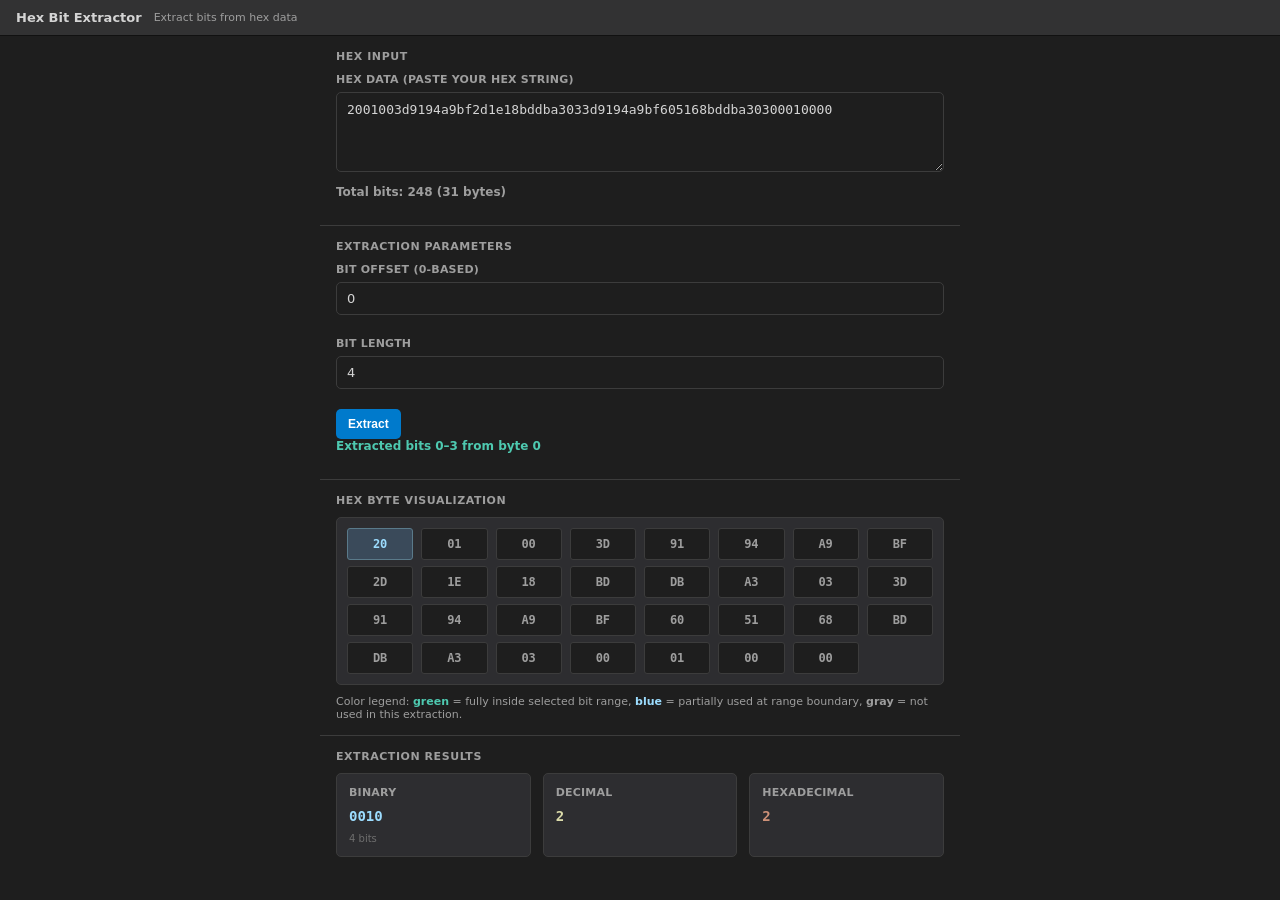
<file: HexBitExtractor/hex_bit_extractor.html>
<!DOCTYPE html>
<html lang="en">
<head>
  <meta charset="UTF-8">
  <meta name="viewport" content="width=device-width, initial-scale=1.0">
  <title>Hex Bit Extractor</title>
  <style>
    *, *::before, *::after { box-sizing: border-box; margin: 0; padding: 0; }

    :root {
      --bg-base:     #1e1e1e;
      --bg-panel:    #252526;
      --bg-card:     #2d2d30;
      --bg-input:    #1e1e1e;
      --bg-hover:    #2a2d2e;
      --bg-active:   #37373d;
      --border:      #3c3c3c;
      --border-focus: #007acc;
      --text:        #d4d4d4;
      --text-dim:    #9e9e9e;
      --text-dimmer: #6e6e6e;
      --accent:      #007acc;
      --accent-hover: #1a8ad4;
      --green:       #4ec9b0;
      --yellow:      #dcdcaa;
      --orange:      #ce9178;
      --red:         #f44747;
      --purple:      #c586c0;
      --blue-lt:     #9cdcfe;
      --radius:      5px;
      --font-ui:     "Segoe UI", system-ui, sans-serif;
      --font-mono:   "Cascadia Code", "Consolas", monospace;
    }

    html, body { height: 100%; }

    body {
      font-family: var(--font-ui);
      font-size: 13px;
      background: var(--bg-base);
      color: var(--text);
      display: flex;
      flex-direction: column;
      height: 100vh;
      overflow: hidden;
    }

    /* ── Title bar ── */
    #titlebar {
      background: #323233;
      border-bottom: 1px solid #111;
      padding: 0 16px;
      height: 36px;
      flex-shrink: 0;
      display: flex;
      align-items: center;
      gap: 12px;
      user-select: none;
    }

    #titlebar .title { font-size: 13px; font-weight: 600; color: var(--text); }
    #titlebar .subtitle { font-size: 11px; color: var(--text-dim); }

    /* ── Main content ── */
    #main {
      flex: 1;
      overflow-y: auto;
      display: flex;
      flex-direction: column;
      max-width: 640px;
      margin: 0 auto;
      width: 100%;
    }

    #main::-webkit-scrollbar { width: 8px; }
    #main::-webkit-scrollbar-track { background: var(--bg-base); }
    #main::-webkit-scrollbar-thumb { background: #555; border-radius: 4px; }
    #main::-webkit-scrollbar-thumb:hover { background: #777; }

    .section {
      flex-shrink: 0;
      padding: 14px 16px;
      border-bottom: 1px solid var(--border);
    }

    .section:last-child { border-bottom: none; }

    .section-header {
      font-size: 11px;
      font-weight: 600;
      color: var(--text-dim);
      text-transform: uppercase;
      letter-spacing: 0.05em;
      margin-bottom: 10px;
    }

    /* ── Input section ── */
    label {
      display: block;
      font-size: 11px;
      font-weight: 600;
      color: var(--text-dim);
      margin-bottom: 6px;
      text-transform: uppercase;
      letter-spacing: 0.02em;
    }

    textarea, input[type="number"] {
      width: 100%;
      background: var(--bg-input);
      border: 1px solid var(--border);
      border-radius: var(--radius);
      color: var(--text);
      font-family: var(--font-ui);
      font-size: 13px;
      padding: 8px 10px;
      outline: none;
      transition: border-color 120ms ease;
      margin-bottom: 10px;
    }

    textarea:focus, input[type="number"]:focus {
      border-color: var(--accent);
    }

    textarea {
      font-family: var(--font-mono);
      min-height: 80px;
      resize: vertical;
      line-height: 1.4;
    }

    .controls {
      display: grid;
      grid-template-columns: 1fr;
      gap: 12px;
      margin-bottom: 10px;
    }

    .control-group {
      display: flex;
      flex-direction: column;
    }

    button {
      background: var(--accent);
      color: #fff;
      border: 0;
      border-radius: var(--radius);
      font-size: 12px;
      font-weight: 600;
      padding: 8px 12px;
      cursor: pointer;
      transition: background 120ms ease;
      width: fit-content;
    }

    button:hover { background: var(--accent-hover); }
    button:active { opacity: 0.9; }

    .message {
      min-height: 18px;
      font-size: 12px;
      color: var(--red);
      font-weight: 600;
      margin-bottom: 8px;
    }

    .message.success { color: var(--green); }

    #bitCount {
      color: var(--text-dim);
      font-weight: 600;
    }

    /* ── Hex visualization ── */
    .hex-visualizer {
      background: var(--bg-card);
      border: 1px solid var(--border);
      border-radius: var(--radius);
      padding: 10px;
      margin-bottom: 10px;
      font-family: var(--font-mono);
      font-size: 12px;
      overflow-x: hidden;
    }

    .hex-row {
      display: grid;
      grid-template-columns: repeat(8, minmax(0, 1fr));
      gap: 8px;
      margin-bottom: 6px;
      width: 100%;
    }

    .hex-row:last-child { margin-bottom: 0; }

    .hex-byte {
      display: inline-flex;
      align-items: center;
      justify-content: center;
      width: 100%;
      height: 32px;
      background: var(--bg-input);
      border: 1px solid var(--border);
      border-radius: 3px;
      color: var(--text-dim);
      font-size: 12px;
      font-weight: 600;
      transition: all 120ms ease;
      position: relative;
    }

    .hex-byte.highlight {
      background: #1b3a35;
      color: #fff;
      border-color: #2d6b5e;
      box-shadow: 0 0 8px rgba(78, 201, 176, 0.35);
    }

    .hex-byte.partial {
      background: #3a4a5a;
      color: var(--blue-lt);
      border-color: #5a7a8a;
    }

    .hex-byte.empty {
      visibility: hidden;
      border-color: transparent;
      background: transparent;
    }

    .viz-legend {
      font-size: 11px;
      color: var(--text-dim);
    }

    .legend-full { color: var(--green); font-weight: 600; }
    .legend-partial { color: var(--blue-lt); font-weight: 600; }
    .legend-unused { color: var(--text-dim); font-weight: 600; }

    /* ── Results section ── */
    .results {
      display: grid;
      grid-template-columns: repeat(3, 1fr);
      gap: 12px;
    }

    .result-card {
      background: var(--bg-card);
      border: 1px solid var(--border);
      border-radius: var(--radius);
      padding: 12px;
    }

    .result-label {
      font-size: 11px;
      font-weight: 600;
      color: var(--text-dim);
      text-transform: uppercase;
      letter-spacing: 0.02em;
      margin-bottom: 8px;
    }

    .result-value {
      font-family: var(--font-mono);
      font-size: 14px;
      font-weight: 600;
      color: var(--text);
      word-break: break-all;
      line-height: 1.4;
    }

    .result-card.bin .result-value { color: var(--blue-lt); }
    .result-card.dec .result-value { color: var(--yellow); }
    .result-card.hex .result-value { color: var(--orange); }

    .result-meta {
      font-size: 10px;
      color: var(--text-dimmer);
      margin-top: 6px;
    }

    @media (max-width: 800px) {
      .controls { grid-template-columns: 1fr; }
      .results { grid-template-columns: 1fr; }
    }
  </style>
</head>
<body>
  <div id="titlebar">
    <div class="title">Hex Bit Extractor</div>
    <div class="subtitle">Extract bits from hex data</div>
  </div>

  <div id="main">
    <!-- Input section -->
    <div class="section">
      <div class="section-header">Hex Input</div>
      <label for="hexInput">Hex Data (paste your hex string)</label>
      <textarea id="hexInput" placeholder="Example: 2001003d9194a9bf2d1e18bddba3033d9194a9bf605168bddba30300010000"></textarea>
      <div class="message" id="bitCount">Total bits: 0 (0 bytes)</div>
    </div>

    <!-- Parameters section -->
    <div class="section">
      <div class="section-header">Extraction Parameters</div>
      <div class="controls">
        <div class="control-group">
          <label for="offset">Bit Offset (0-based)</label>
          <input id="offset" type="number" min="0" step="1" value="0">
        </div>
        <div class="control-group">
          <label for="length">Bit Length</label>
          <input id="length" type="number" min="1" step="1" value="4">
        </div>
      </div>
      <button id="extractBtn">Extract</button>
      <div class="message" id="message"></div>
    </div>

    <!-- Hex visualization section -->
    <div class="section" id="vizSection" style="display: none;">
      <div class="section-header">Hex Byte Visualization</div>
      <div class="hex-visualizer" id="hexVisualizer"></div>
      <div class="viz-legend">
        Color legend:
        <span class="legend-full">green</span> = fully inside selected bit range,
        <span class="legend-partial">blue</span> = partially used at range boundary,
        <span class="legend-unused">gray</span> = not used in this extraction.
      </div>
    </div>

    <!-- Results section -->
    <div class="section" id="resultsSection" style="display: none;">
      <div class="section-header">Extraction Results</div>
      <div class="results">
        <div class="result-card bin">
          <div class="result-label">Binary</div>
          <div class="result-value" id="binValue">-</div>
          <div class="result-meta" id="binMeta"></div>
        </div>
        <div class="result-card dec">
          <div class="result-label">Decimal</div>
          <div class="result-value" id="decValue">-</div>
          <div class="result-meta"></div>
        </div>
        <div class="result-card hex">
          <div class="result-label">Hexadecimal</div>
          <div class="result-value" id="hexValue">-</div>
          <div class="result-meta"></div>
        </div>
      </div>
    </div>
  </div>


  <script>
    const hexInput = document.getElementById("hexInput");
    const offsetInput = document.getElementById("offset");
    const lengthInput = document.getElementById("length");
    const extractBtn = document.getElementById("extractBtn");

    const bitCountEl = document.getElementById("bitCount");
    const messageEl = document.getElementById("message");
    const hexVisualizerEl = document.getElementById("hexVisualizer");
    const vizSectionEl = document.getElementById("vizSection");
    const resultsSectionEl = document.getElementById("resultsSection");
    const binValueEl = document.getElementById("binValue");
    const binMetaEl = document.getElementById("binMeta");
    const decValueEl = document.getElementById("decValue");
    const hexValueEl = document.getElementById("hexValue");

    function cleanHex(raw) {
      return raw
        .replace(/0x/gi, "")
        .replace(/[^0-9a-fA-F]/g, "")
        .toLowerCase();
    }

    function toBitString(hex) {
      let bits = "";
      for (const c of hex) {
        bits += parseInt(c, 16).toString(2).padStart(4, "0");
      }
      return bits;
    }

    function setError(msg) {
      messageEl.textContent = msg;
      messageEl.className = "message";
      if (msg) {
        vizSectionEl.style.display = "none";
        resultsSectionEl.style.display = "none";
      }
    }

    function setSuccess(msg) {
      messageEl.textContent = msg;
      messageEl.className = "message success";
    }

    function updateBitCount() {
      const cleaned = cleanHex(hexInput.value);
      const byteCount = cleaned.length / 2;
      bitCountEl.textContent = `Total bits: ${cleaned.length * 4} (${byteCount} bytes)`;
    }

    function visualizeExtraction(fullBitString, offset, length, cleanedHex) {
      hexVisualizerEl.innerHTML = "";

      // Convert hex to bytes for visualization
      const hexBytes = [];
      for (let i = 0; i < cleanedHex.length; i += 2) {
        hexBytes.push(cleanedHex.substr(i, 2).toUpperCase());
      }

      // Calculate which bytes are affected
      const startByteIndex = Math.floor(offset / 8);
      const endByteIndex = Math.floor((offset + length - 1) / 8);

      // Create hex visualization
      let rowHtml = "";
      for (let byteIdx = 0; byteIdx < hexBytes.length; byteIdx++) {
        const byteStartBit = byteIdx * 8;
        const byteEndBit = byteStartBit + 8;

        // Check if this byte is part of the extraction
        const rangeStart = offset;
        const rangeEnd = offset + length;
        const isPartial =
          (byteStartBit < rangeEnd && byteEndBit > rangeStart) &&
          !(byteStartBit >= rangeStart && byteEndBit <= rangeEnd);
        const isHighlight =
          byteStartBit >= rangeStart && byteEndBit <= rangeEnd;

        const className =
          isHighlight ? "hex-byte highlight" :
          isPartial ? "hex-byte partial" :
          "hex-byte";

        rowHtml += `<div class="${className}" title="Byte ${byteIdx}: bits ${byteStartBit}–${byteEndBit - 1}">${hexBytes[byteIdx]}</div>`;

        // New row every 8 bytes
        if ((byteIdx + 1) % 8 === 0) {
          const row = document.createElement("div");
          row.className = "hex-row";
          row.innerHTML = rowHtml;
          hexVisualizerEl.appendChild(row);
          rowHtml = "";
        }
      }

      if (rowHtml) {
        const remainder = hexBytes.length % 8;
        if (remainder !== 0) {
          const placeholders = 8 - remainder;
          for (let i = 0; i < placeholders; i++) {
            rowHtml += '<div class="hex-byte empty" aria-hidden="true"></div>';
          }
        }
        const row = document.createElement("div");
        row.className = "hex-row";
        row.innerHTML = rowHtml;
        hexVisualizerEl.appendChild(row);
      }

      vizSectionEl.style.display = "block";
    }

    function extractBits() {
      const cleaned = cleanHex(hexInput.value);
      const offset = Number(offsetInput.value);
      const length = Number(lengthInput.value);

      if (!cleaned) {
        setError("Please enter valid hex data.");
        return;
      }

      if (!Number.isInteger(offset) || offset < 0) {
        setError("Offset must be an integer 0 or greater.");
        return;
      }

      if (!Number.isInteger(length) || length <= 0) {
        setError("Length must be an integer greater than 0.");
        return;
      }

      const fullBitString = toBitString(cleaned);

      if (offset + length > fullBitString.length) {
        setError(`Requested range exceeds data size (${fullBitString.length} bits).`);
        return;
      }

      const slice = fullBitString.slice(offset, offset + length);
      const dec = BigInt("0b" + slice);
      const hexWidth = Math.ceil(length / 4);
      const hex = dec.toString(16).padStart(hexWidth, "0");

      // Show visualization
      visualizeExtraction(fullBitString, offset, length, cleaned);

      // Update results
      binMetaEl.textContent = `${length} bits`;
      binValueEl.textContent = slice;
      decValueEl.textContent = dec.toString(10);
      hexValueEl.textContent = hex;

      resultsSectionEl.style.display = "block";

      const startByte = Math.floor(offset / 8);
      const endByte = Math.floor((offset + length - 1) / 8);
      const byteRange = startByte === endByte 
        ? `byte ${startByte}` 
        : `bytes ${startByte}–${endByte}`;
      
      setSuccess(`Extracted bits ${offset}–${offset + length - 1} from ${byteRange}`);
    }

    function handleExtract(e) {
      if (e.key === "Enter") {
        e.preventDefault();
        extractBits();
      }
    }

    hexInput.addEventListener("input", updateBitCount);
    offsetInput.addEventListener("keydown", handleExtract);
    offsetInput.addEventListener("change", () => {
      if (binValueEl.textContent !== "-") extractBits();
    });
    lengthInput.addEventListener("keydown", handleExtract);
    lengthInput.addEventListener("change", () => {
      if (binValueEl.textContent !== "-") extractBits();
    });
    extractBtn.addEventListener("click", extractBits);

    // Initialize
    hexInput.value = "2001003d9194a9bf2d1e18bddba3033d9194a9bf605168bddba30300010000";
    updateBitCount();
    extractBits();
  </script>
</body>
</html>
</file>
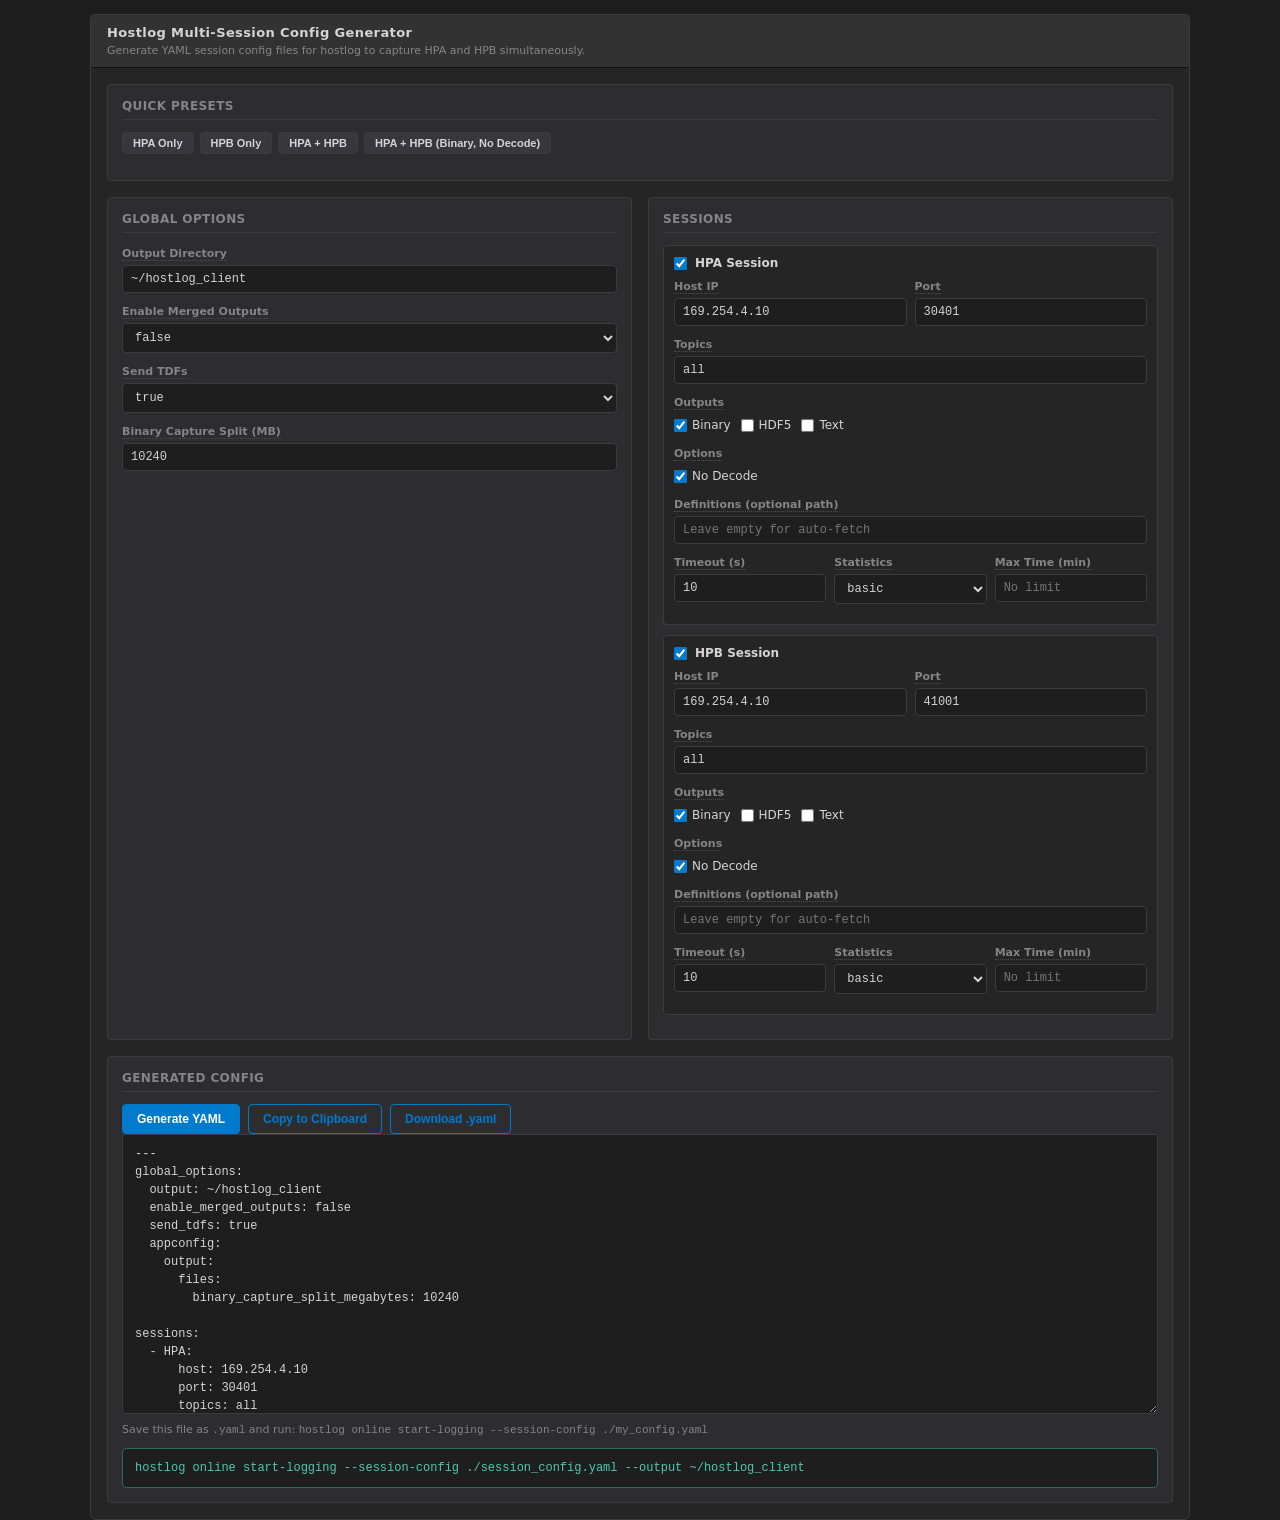
<file: HostlogMultiSessionCreator/hostlog_session_config.html>
<!DOCTYPE html>
<html lang="en">
<head>
<meta charset="UTF-8">
<meta name="viewport" content="width=device-width, initial-scale=1.0">
<title>Hostlog Multi-Session Config Generator</title>
<style>
  *, *::before, *::after { box-sizing: border-box; margin: 0; padding: 0; }

  :root {
    --bg-base:       #1e1e1e;
    --bg-panel:      #252526;
    --bg-card:       #2d2d30;
    --bg-input:      #1e1e1e;
    --bg-hover:      #2a2d2e;
    --bg-active:     #37373d;
    --border:        #3c3c3c;
    --border-focus:  #007acc;
    --text:          #d4d4d4;
    --text-dim:      #858585;
    --text-dimmer:   #4d4d4d;
    --accent:        #007acc;
    --accent-hover:  #1a8ad4;
    --accent-text:   #ffffff;
    --green:         #4ec9b0;
    --green-bg:      #1b3a35;
    --green-border:  #2d6b5e;
    --warn:          #dcdcaa;
    --warn-bg:       #3b3a21;
    --warn-border:   #6a6842;
    --error:         #f48771;
    --radius:        4px;
    --font-ui:       "Segoe UI", system-ui, sans-serif;
    --font-mono:     "Cascadia Code", "Fira Code", Consolas, monospace;
  }

  html, body { height: 100%; }

  body {
    font-family: var(--font-ui);
    font-size: 13px;
    background: var(--bg-base);
    color: var(--text);
    padding: 14px;
  }

  .container {
    max-width: 1100px;
    margin: 0 auto;
    background: var(--bg-panel);
    border: 1px solid var(--border);
    border-radius: 5px;
    overflow: hidden;
  }

  .header {
    background: #323233;
    border-bottom: 1px solid #111;
    padding: 10px 16px;
  }

  .header h1 {
    font-size: 13px;
    font-weight: 600;
    letter-spacing: 0.03em;
    color: var(--text);
  }

  .header p {
    margin-top: 4px;
    color: var(--text-dim);
    font-size: 11px;
  }

  .content {
    padding: 16px;
    display: grid;
    grid-template-columns: 1fr 1fr;
    gap: 16px;
  }

  @media (max-width: 800px) {
    .content { grid-template-columns: 1fr; }
  }

  .panel {
    background: var(--bg-card);
    border: 1px solid var(--border);
    border-radius: var(--radius);
    padding: 14px;
  }

  .panel h2 {
    font-size: 12px;
    font-weight: 600;
    text-transform: uppercase;
    letter-spacing: 0.4px;
    color: var(--text-dim);
    margin-bottom: 12px;
    border-bottom: 1px solid var(--border);
    padding-bottom: 6px;
  }

  .form-group {
    margin-bottom: 10px;
  }

  .form-group label {
    display: block;
    font-size: 11px;
    color: var(--text-dim);
    margin-bottom: 3px;
    font-weight: 600;
  }

  .form-group > label[title] {
    cursor: help;
    border-bottom: 1px dotted var(--text-dimmer);
    display: inline-block;
    margin-bottom: 4px;
  }

  input[type="text"],
  input[type="number"],
  select {
    width: 100%;
    padding: 6px 8px;
    background: var(--bg-input);
    border: 1px solid var(--border);
    border-radius: var(--radius);
    color: var(--text);
    font-size: 12px;
    font-family: var(--font-mono);
  }

  input:focus, select:focus {
    outline: none;
    border-color: var(--border-focus);
  }

  .row {
    display: grid;
    grid-template-columns: 1fr 1fr;
    gap: 8px;
  }

  .row-3 {
    display: grid;
    grid-template-columns: 1fr 1fr 1fr;
    gap: 8px;
  }

  .checkbox-group {
    display: flex;
    flex-wrap: wrap;
    gap: 10px;
    margin-top: 4px;
  }

  .checkbox-group label {
    display: flex;
    align-items: center;
    gap: 5px;
    font-size: 12px;
    color: var(--text);
    cursor: pointer;
    font-weight: 400;
  }

  .checkbox-group input[type="checkbox"] {
    accent-color: var(--accent);
  }

  .session-card {
    background: var(--bg-panel);
    border: 1px solid var(--border);
    border-radius: var(--radius);
    padding: 10px;
    margin-bottom: 10px;
  }

  .session-card h3 {
    font-size: 12px;
    font-weight: 600;
    color: var(--green);
    margin-bottom: 8px;
  }

  .session-toggle {
    display: flex;
    align-items: center;
    gap: 8px;
    margin-bottom: 8px;
  }

  .session-toggle input[type="checkbox"] {
    accent-color: var(--accent);
  }

  .session-toggle label {
    font-size: 12px;
    font-weight: 600;
    color: var(--text);
    cursor: pointer;
  }

  .disabled-session {
    opacity: 0.4;
    pointer-events: none;
  }

  /* Output panel */
  .output-panel {
    grid-column: 1 / -1;
  }

  .output-area {
    width: 100%;
    min-height: 280px;
    resize: vertical;
    font: 12px/1.5 var(--font-mono);
    color: var(--text);
    padding: 10px 12px;
    border: 1px solid var(--border);
    border-radius: var(--radius);
    background: var(--bg-input);
    white-space: pre;
    overflow: auto;
  }

  .btn-row {
    display: flex;
    gap: 8px;
    margin-top: 10px;
  }

  button {
    border: 1px solid var(--accent);
    border-radius: var(--radius);
    padding: 7px 14px;
    font-weight: 600;
    font-size: 12px;
    cursor: pointer;
    color: var(--accent-text);
    background: var(--accent);
    transition: background 120ms ease;
  }

  button:hover {
    background: var(--accent-hover);
    border-color: var(--accent-hover);
  }

  .btn-secondary {
    background: transparent;
    color: var(--accent);
  }

  .btn-secondary:hover {
    background: var(--bg-hover);
  }

  .hint {
    font-size: 11px;
    color: var(--text-dim);
    margin-top: 6px;
  }

  .command-box {
    margin-top: 12px;
    padding: 10px 12px;
    background: var(--bg-input);
    border: 1px solid var(--green-border);
    border-radius: var(--radius);
    font: 12px/1.5 var(--font-mono);
    color: var(--green);
    word-break: break-all;
  }

  .preset-row {
    display: flex;
    gap: 6px;
    margin-bottom: 12px;
    flex-wrap: wrap;
  }

  .preset-btn {
    padding: 4px 10px;
    font-size: 11px;
    background: var(--bg-active);
    border: 1px solid var(--border);
    color: var(--text);
  }

  .preset-btn:hover {
    border-color: var(--accent);
    color: var(--accent);
  }

  /* Warnings banner */
  .warnings-banner {
    grid-column: 1 / -1;
    display: none;
  }

  .warnings-banner.visible {
    display: block;
  }

  .warning-item {
    padding: 8px 12px;
    border-radius: var(--radius);
    font-size: 12px;
    margin-bottom: 6px;
    display: flex;
    align-items: flex-start;
    gap: 8px;
  }

  .warning-item:last-child {
    margin-bottom: 0;
  }

  .warning-item.level-error {
    background: #3b1f1f;
    border: 1px solid #6b2c2c;
    color: #f48771;
  }

  .warning-item.level-warn {
    background: var(--warn-bg);
    border: 1px solid var(--warn-border);
    color: var(--warn);
  }

  .warning-icon {
    flex-shrink: 0;
    font-weight: 700;
    font-size: 14px;
    line-height: 1;
  }
</style>
</head>
<body>
<main class="container">
  <header class="header">
    <h1>Hostlog Multi-Session Config Generator</h1>
    <p>Generate YAML session config files for hostlog to capture HPA and HPB simultaneously.</p>
  </header>

  <section class="content">
    <!-- Warnings -->
    <div class="warnings-banner" id="warningsBanner" role="alert" aria-live="polite"></div>

    <!-- Presets -->
    <div class="panel output-panel">
      <h2>Quick Presets</h2>
      <div class="preset-row">
        <button type="button" class="preset-btn" onclick="applyPreset('hpa_only')">HPA Only</button>
        <button type="button" class="preset-btn" onclick="applyPreset('hpb_only')">HPB Only</button>
        <button type="button" class="preset-btn" onclick="applyPreset('hpa_hpb')">HPA + HPB</button>
        <button type="button" class="preset-btn" onclick="applyPreset('hpa_hpb_binary')">HPA + HPB (Binary, No Decode)</button>
      </div>
    </div>

    <!-- Global Options -->
    <div class="panel">
      <h2>Global Options</h2>
      <div class="form-group">
        <label title="Directory where all session output files will be saved. Can also be overridden via CLI --output. Hostlog default is ~/hostlog_client.">Output Directory</label>
        <input type="text" id="globalOutput" value="~/hostlog_client" placeholder="~/hostlog_client">
      </div>
      <div class="form-group">
        <label title="When enabled, binary/HDF5/text outputs from all sessions are merged into combined files. Default: true.">Enable Merged Outputs</label>
        <select id="globalMerge">
          <option value="true">true</option>
          <option value="false" selected>false</option>
        </select>
      </div>
      <div class="form-group">
        <label title="Whether to send Topic Definition Files (TDFs) and related config info before logging starts. Default: true.">Send TDFs</label>
        <select id="globalSendTdfs">
          <option value="true" selected>true</option>
          <option value="false">false</option>
        </select>
      </div>
      <div class="form-group">
        <label title="Maximum size in megabytes before the binary capture file is split into a new file.">Binary Capture Split (MB)</label>
        <input type="number" id="globalSplitMb" value="10240" min="1">
      </div>
    </div>

    <!-- Session: HPA -->
    <div class="panel">
      <h2>Sessions</h2>

      <!-- HPA -->
      <div class="session-card" id="hpaCard">
        <div class="session-toggle">
          <input type="checkbox" id="hpaEnabled" checked onchange="toggleSession('hpa')">
          <label for="hpaEnabled">HPA Session</label>
        </div>
        <div id="hpaFields">
          <div class="row">
            <div class="form-group">
              <label title="IP address of the HPA host. Must match the IP shown in Parallel Diag. Default: 127.0.0.1">Host IP</label>
              <input type="text" id="hpaHost" value="169.254.4.10">
            </div>
            <div class="form-group">
              <label title="Port number for HPA. Default is 30401.">Port</label>
              <input type="number" id="hpaPort" value="30401">
            </div>
          </div>
          <div class="form-group">
            <label title="Topic subscriptions. Use 'all' for everything, or specify channel:topic pairs like '2018:*' or '1:0,1:2'. Wildcards and ranges supported.">Topics</label>
            <input type="text" id="hpaTopics" value="all" placeholder="all, or 2018:*, or 1:0,1:2">
          </div>
          <div class="form-group">
            <label title="Choose which output formats to generate.">Outputs</label>
            <div class="checkbox-group">
              <label title="Raw binary capture. Smallest overhead, fastest. Good for later offline decoding."><input type="checkbox" id="hpaToBinary" checked> Binary</label>
              <label title="HDF5 format. Decoded and structured, ready for analysis in Python/MATLAB. Requires decoding."><input type="checkbox" id="hpaToHdf5"> HDF5</label>
              <label title="Human-readable text log output."><input type="checkbox" id="hpaToText"> Text</label>
            </div>
          </div>
          <div class="form-group">
            <label title="Additional logging options.">Options</label>
            <div class="checkbox-group">
              <label title="Skip decoding during capture. Reduces CPU load and is faster. Use with Binary output for later offline decoding."><input type="checkbox" id="hpaNoDecode" checked> No Decode</label>
            </div>
          </div>
          <div class="form-group">
            <label title="Path to Topic Definition Files (TDFs). Leave empty to auto-fetch from the host before logging starts.">Definitions (optional path)</label>
            <input type="text" id="hpaDefs" value="" placeholder="Leave empty for auto-fetch">
          </div>
          <div class="row-3">
            <div class="form-group">
              <label title="Max seconds to wait if the host is unavailable or unresponsive. Default: 10s.">Timeout (s)</label>
              <input type="number" id="hpaTimeout" value="10" min="1">
            </div>
            <div class="form-group">
              <label title="Level of statistics to collect during logging. 'basic' shows message counts, 'advanced' adds timing info.">Statistics</label>
              <select id="hpaStats">
                <option value="off">off</option>
                <option value="basic" selected>basic</option>
                <option value="advanced">advanced</option>
              </select>
            </div>
            <div class="form-group">
              <label title="Automatically stop logging after this many minutes. Leave empty for no limit (manual stop with Ctrl+C).">Max Time (min)</label>
              <input type="number" id="hpaMaxTime" value="" placeholder="No limit">
            </div>
          </div>
        </div>
      </div>

      <!-- HPB -->
      <div class="session-card" id="hpbCard">
        <div class="session-toggle">
          <input type="checkbox" id="hpbEnabled" checked onchange="toggleSession('hpb')">
          <label for="hpbEnabled">HPB Session</label>
        </div>
        <div id="hpbFields">
          <div class="row">
            <div class="form-group">
              <label title="IP address of the HPB host. Must match the IP shown in Parallel Diag. Default: 127.0.0.1">Host IP</label>
              <input type="text" id="hpbHost" value="169.254.4.10">
            </div>
            <div class="form-group">
              <label title="Port number for HPB. Use 41001 for HPB (differs from HPA's 30401).">Port</label>
              <input type="number" id="hpbPort" value="41001">
            </div>
          </div>
          <div class="form-group">
            <label title="Topic subscriptions. Use 'all' for everything, or specify channel:topic pairs like '2018:*' or '1:0,1:2'. Wildcards and ranges supported.">Topics</label>
            <input type="text" id="hpbTopics" value="all" placeholder="all, or 2018:*, or 1:0,1:2">
          </div>
          <div class="form-group">
            <label title="Choose which output formats to generate.">Outputs</label>
            <div class="checkbox-group">
              <label title="Raw binary capture. Smallest overhead, fastest. Good for later offline decoding."><input type="checkbox" id="hpbToBinary" checked> Binary</label>
              <label title="HDF5 format. Decoded and structured, ready for analysis in Python/MATLAB. Requires decoding."><input type="checkbox" id="hpbToHdf5"> HDF5</label>
              <label title="Human-readable text log output."><input type="checkbox" id="hpbToText"> Text</label>
            </div>
          </div>
          <div class="form-group">
            <label title="Additional logging options.">Options</label>
            <div class="checkbox-group">
              <label title="Skip decoding during capture. Reduces CPU load and is faster. Use with Binary output for later offline decoding."><input type="checkbox" id="hpbNoDecode" checked> No Decode</label>
            </div>
          </div>
          <div class="form-group">
            <label title="Path to Topic Definition Files (TDFs). Leave empty to auto-fetch from the host before logging starts.">Definitions (optional path)</label>
            <input type="text" id="hpbDefs" value="" placeholder="Leave empty for auto-fetch">
          </div>
          <div class="row-3">
            <div class="form-group">
              <label title="Max seconds to wait if the host is unavailable or unresponsive. Default: 10s.">Timeout (s)</label>
              <input type="number" id="hpbTimeout" value="10" min="1">
            </div>
            <div class="form-group">
              <label title="Level of statistics to collect during logging. 'basic' shows message counts, 'advanced' adds timing info.">Statistics</label>
              <select id="hpbStats">
                <option value="off">off</option>
                <option value="basic" selected>basic</option>
                <option value="advanced">advanced</option>
              </select>
            </div>
            <div class="form-group">
              <label title="Automatically stop logging after this many minutes. Leave empty for no limit (manual stop with Ctrl+C).">Max Time (min)</label>
              <input type="number" id="hpbMaxTime" value="" placeholder="No limit">
            </div>
          </div>
        </div>
      </div>
    </div>

    <!-- Output -->
    <div class="panel output-panel">
      <h2>Generated Config</h2>
      <div class="btn-row">
        <button type="button" onclick="generate()">Generate YAML</button>
        <button type="button" class="btn-secondary" onclick="copyToClipboard()">Copy to Clipboard</button>
        <button type="button" class="btn-secondary" onclick="downloadYaml()">Download .yaml</button>
      </div>
      <textarea class="output-area" id="output" readonly placeholder="Click 'Generate YAML' to create the session config..."></textarea>
      <div class="hint">Save this file as <code>.yaml</code> and run: <code>hostlog online start-logging --session-config ./my_config.yaml</code></div>
      <div class="command-box" id="commandBox">hostlog online start-logging --session-config ./session_config.yaml</div>
    </div>
  </section>
</main>

<script>
function toggleSession(prefix) {
  const enabled = document.getElementById(prefix + 'Enabled').checked;
  const fields = document.getElementById(prefix + 'Fields');
  if (enabled) {
    fields.classList.remove('disabled-session');
  } else {
    fields.classList.add('disabled-session');
  }
}

function validate() {
  const warnings = [];
  const hpaEnabled = document.getElementById('hpaEnabled').checked;
  const hpbEnabled = document.getElementById('hpbEnabled').checked;

  // No sessions enabled
  if (!hpaEnabled && !hpbEnabled) {
    warnings.push({ level: 'error', msg: 'No sessions enabled. At least one session (HPA or HPB) must be enabled.' });
  }

  // Per-session checks
  const sessions = [];
  if (hpaEnabled) sessions.push({ prefix: 'hpa', name: 'HPA' });
  if (hpbEnabled) sessions.push({ prefix: 'hpb', name: 'HPB' });

  for (const s of sessions) {
    const toBinary = document.getElementById(s.prefix + 'ToBinary').checked;
    const toHdf5 = document.getElementById(s.prefix + 'ToHdf5').checked;
    const toText = document.getElementById(s.prefix + 'ToText').checked;
    const noDecode = document.getElementById(s.prefix + 'NoDecode').checked;
    const topics = document.getElementById(s.prefix + 'Topics').value.trim();

    // No output format selected
    if (!toBinary && !toHdf5 && !toText) {
      warnings.push({ level: 'error', msg: `${s.name}: No output format selected. Enable at least one of Binary, HDF5, or Text.` });
    }

    // no_decode + HDF5 (valid but produces undecoded HDF5 which is less useful)
    if (noDecode && toHdf5) {
      warnings.push({ level: 'warn', msg: `${s.name}: 'No Decode' is enabled with HDF5 output. The HDF5 file will contain raw undecoded messages, which is less useful for analysis. Consider using Binary instead, or disable 'No Decode'.` });
    }

    // no_decode + text (text output without decoding is raw bytes)
    if (noDecode && toText) {
      warnings.push({ level: 'warn', msg: `${s.name}: 'No Decode' is enabled with Text output. Text output will contain raw undecoded data. Consider disabling 'No Decode' for readable text.` });
    }

    // Empty topics
    if (!topics) {
      warnings.push({ level: 'error', msg: `${s.name}: Topics field is empty. This is required — use 'all' to subscribe to everything.` });
    }
  }

  // Merged outputs enabled but sessions don't share output formats
  if (hpaEnabled && hpbEnabled && document.getElementById('globalMerge').value === 'true') {
    const hpaBin = document.getElementById('hpaToBinary').checked;
    const hpaHdf = document.getElementById('hpaToHdf5').checked;
    const hpaTxt = document.getElementById('hpaToText').checked;
    const hpbBin = document.getElementById('hpbToBinary').checked;
    const hpbHdf = document.getElementById('hpbToHdf5').checked;
    const hpbTxt = document.getElementById('hpbToText').checked;

    const sharedBin = hpaBin && hpbBin;
    const sharedHdf = hpaHdf && hpbHdf;
    const sharedTxt = hpaTxt && hpbTxt;

    if (!sharedBin && !sharedHdf && !sharedTxt) {
      warnings.push({ level: 'warn', msg: 'Merged outputs is enabled but HPA and HPB have no common output formats. Nothing will be merged — each session will produce separate files. Either enable the same format on both, or set merged outputs to false.' });
    }
  }

  // Same port on same host for both sessions
  if (hpaEnabled && hpbEnabled) {
    const hpaHost = document.getElementById('hpaHost').value.trim();
    const hpaPort = document.getElementById('hpaPort').value.trim();
    const hpbHost = document.getElementById('hpbHost').value.trim();
    const hpbPort = document.getElementById('hpbPort').value.trim();
    if (hpaHost === hpbHost && hpaPort === hpbPort) {
      warnings.push({ level: 'error', msg: `HPA and HPB have the same host (${hpaHost}) and port (${hpaPort}). They must use different ports — HPA typically uses 30401, HPB uses 41001.` });
    }
  }

  // Render warnings
  const banner = document.getElementById('warningsBanner');
  if (warnings.length === 0) {
    banner.classList.remove('visible');
    banner.textContent = '';
  } else {
    banner.classList.add('visible');
    banner.textContent = '';
    for (const w of warnings) {
      const item = document.createElement('div');
      item.className = 'warning-item level-' + w.level;
      const icon = document.createElement('span');
      icon.className = 'warning-icon';
      icon.textContent = w.level === 'error' ? '\u2718' : '\u26A0';
      const msg = document.createElement('span');
      msg.textContent = w.msg;
      item.appendChild(icon);
      item.appendChild(msg);
      banner.appendChild(item);
    }
  }
}

function generate() {
  validate();
  const output = document.getElementById('globalOutput').value.trim() || '~/hostlog_client';
  const merge = document.getElementById('globalMerge').value;
  const sendTdfs = document.getElementById('globalSendTdfs').value;
  const splitMb = document.getElementById('globalSplitMb').value;

  let yaml = '---\n';
  yaml += 'global_options:\n';
  yaml += `  output: ${yamlQuote(output)}\n`;
  yaml += `  enable_merged_outputs: ${merge}\n`;
  yaml += `  send_tdfs: ${sendTdfs}\n`;
  yaml += '  appconfig:\n';
  yaml += '    output:\n';
  yaml += '      files:\n';
  yaml += `        binary_capture_split_megabytes: ${splitMb}\n`;
  yaml += '\n';
  yaml += 'sessions:\n';

  const hpaEnabled = document.getElementById('hpaEnabled').checked;
  const hpbEnabled = document.getElementById('hpbEnabled').checked;

  if (hpaEnabled) {
    yaml += buildSession('hpa', 'HPA');
  }
  if (hpbEnabled) {
    yaml += buildSession('hpb', 'HPB');
  }

  if (!hpaEnabled && !hpbEnabled) {
    yaml += '  # No sessions configured\n';
  }

  document.getElementById('output').value = yaml;

  // Update command — quote the output path if it contains spaces
  const quotedOutput = output.includes(' ') ? `"${output}"` : output;
  const cmd = `hostlog online start-logging --session-config ./session_config.yaml --output ${quotedOutput}`;
  document.getElementById('commandBox').textContent = cmd;
}

function yamlQuote(val) {
  if (!val) return '""';
  if (/^(true|false|null|~|yes|no|on|off)$/i.test(val)) {
    return '"' + val + '"';
  }
  if (/[:#{}\[\],&*?|><!%@`"'\s]/.test(val)) {
    return '"' + val.replace(/\\/g, '\\\\').replace(/"/g, '\\"') + '"';
  }
  return val;
}

function buildSession(prefix, name) {
  const host = document.getElementById(prefix + 'Host').value.trim() || '127.0.0.1';
  const port = document.getElementById(prefix + 'Port').value.trim() || '30401';
  const topics = document.getElementById(prefix + 'Topics').value.trim() || 'all';
  const toBinary = document.getElementById(prefix + 'ToBinary').checked;
  const toHdf5 = document.getElementById(prefix + 'ToHdf5').checked;
  const toText = document.getElementById(prefix + 'ToText').checked;
  const noDecode = document.getElementById(prefix + 'NoDecode').checked;
  const defs = document.getElementById(prefix + 'Defs').value.trim();
  const timeout = document.getElementById(prefix + 'Timeout').value.trim();
  const stats = document.getElementById(prefix + 'Stats').value;
  const maxTime = document.getElementById(prefix + 'MaxTime').value.trim();

  let s = `  - ${name}:\n`;
  s += `      host: ${host}\n`;
  s += `      port: ${port}\n`;

  if (topics === 'all') {
    s += '      topics: all\n';
  } else {
    s += `      topics: ${yamlQuote(topics)}\n`;
  }

  if (defs) {
    s += `      definitions: ${yamlQuote(defs)}\n`;
  }

  if (noDecode) s += '      no_decode: true\n';
  if (toBinary) s += '      to_binary: true\n';
  if (toHdf5) s += '      to_hdf5: true\n';
  if (toText) s += '      to_text: true\n';

  if (stats && stats !== 'off') {
    s += `      statistics: ${stats}\n`;
  }

  if (timeout) {
    s += `      timeout: ${timeout}\n`;
  }

  if (maxTime) {
    s += `      max_time_m: ${maxTime}\n`;
  }

  return s;
}

function copyToClipboard() {
  const textarea = document.getElementById('output');
  if (!textarea.value) { generate(); }
  if (navigator.clipboard && navigator.clipboard.writeText) {
    navigator.clipboard.writeText(textarea.value);
  } else {
    textarea.removeAttribute('readonly');
    textarea.select();
    document.execCommand('copy');
    textarea.setAttribute('readonly', '');
  }
}

function downloadYaml() {
  const textarea = document.getElementById('output');
  if (!textarea.value) { generate(); }
  const blob = new Blob([textarea.value], { type: 'text/yaml' });
  const url = URL.createObjectURL(blob);
  const a = document.createElement('a');
  a.href = url;
  a.download = 'session_config.yaml';
  a.click();
  setTimeout(function() { URL.revokeObjectURL(url); }, 1000);
}

function applyPreset(preset) {
  switch (preset) {
    case 'hpa_only':
      document.getElementById('hpaEnabled').checked = true;
      document.getElementById('hpbEnabled').checked = false;
      toggleSession('hpa');
      toggleSession('hpb');
      document.getElementById('hpaHost').value = '169.254.4.10';
      document.getElementById('hpaPort').value = '30401';
      document.getElementById('hpaTopics').value = 'all';
      document.getElementById('hpaToBinary').checked = true;
      document.getElementById('hpaToHdf5').checked = false;
      document.getElementById('hpaToText').checked = false;
      document.getElementById('hpaNoDecode').checked = true;
      break;
    case 'hpb_only':
      document.getElementById('hpaEnabled').checked = false;
      document.getElementById('hpbEnabled').checked = true;
      toggleSession('hpa');
      toggleSession('hpb');
      document.getElementById('hpbHost').value = '169.254.4.10';
      document.getElementById('hpbPort').value = '41001';
      document.getElementById('hpbTopics').value = 'all';
      document.getElementById('hpbToBinary').checked = true;
      document.getElementById('hpbToHdf5').checked = false;
      document.getElementById('hpbToText').checked = false;
      document.getElementById('hpbNoDecode').checked = true;
      break;
    case 'hpa_hpb':
      document.getElementById('hpaEnabled').checked = true;
      document.getElementById('hpbEnabled').checked = true;
      toggleSession('hpa');
      toggleSession('hpb');
      document.getElementById('hpaHost').value = '169.254.4.10';
      document.getElementById('hpaPort').value = '30401';
      document.getElementById('hpaTopics').value = 'all';
      document.getElementById('hpaToHdf5').checked = true;
      document.getElementById('hpaToBinary').checked = false;
      document.getElementById('hpaToText').checked = false;
      document.getElementById('hpaNoDecode').checked = false;
      document.getElementById('hpbHost').value = '169.254.4.10';
      document.getElementById('hpbPort').value = '41001';
      document.getElementById('hpbTopics').value = 'all';
      document.getElementById('hpbToHdf5').checked = true;
      document.getElementById('hpbToBinary').checked = false;
      document.getElementById('hpbToText').checked = false;
      document.getElementById('hpbNoDecode').checked = false;
      break;
    case 'hpa_hpb_binary':
      document.getElementById('hpaEnabled').checked = true;
      document.getElementById('hpbEnabled').checked = true;
      toggleSession('hpa');
      toggleSession('hpb');
      document.getElementById('hpaHost').value = '169.254.4.10';
      document.getElementById('hpaPort').value = '30401';
      document.getElementById('hpaTopics').value = 'all';
      document.getElementById('hpaToBinary').checked = true;
      document.getElementById('hpaToHdf5').checked = false;
      document.getElementById('hpaToText').checked = false;
      document.getElementById('hpaNoDecode').checked = true;
      document.getElementById('hpbHost').value = '169.254.4.10';
      document.getElementById('hpbPort').value = '41001';
      document.getElementById('hpbTopics').value = 'all';
      document.getElementById('hpbToBinary').checked = true;
      document.getElementById('hpbToHdf5').checked = false;
      document.getElementById('hpbToText').checked = false;
      document.getElementById('hpbNoDecode').checked = true;
      break;
  }
  generate();
}

// Generate on load
window.addEventListener('DOMContentLoaded', generate);
</script>
</body>
</html>
</file>
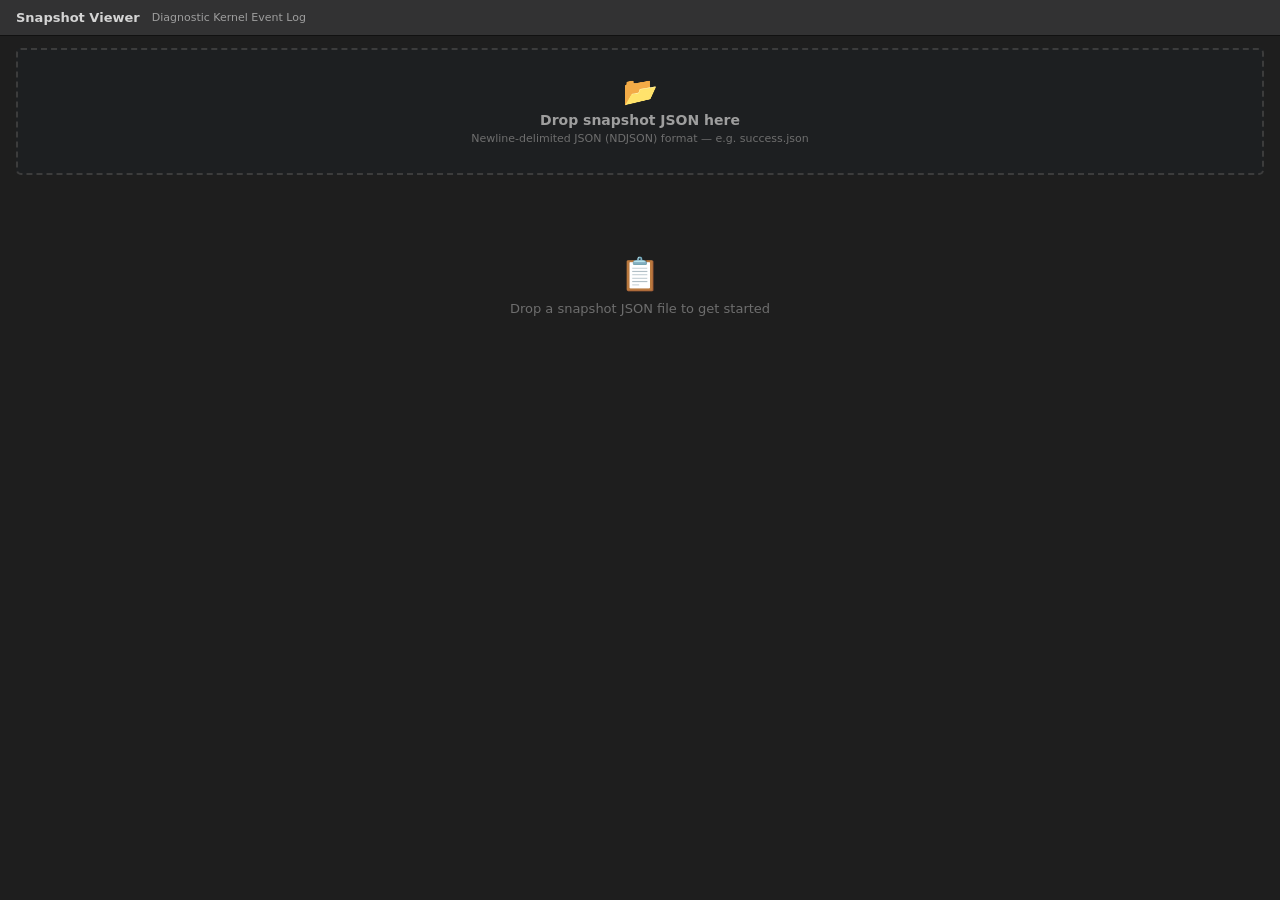
<file: LocalSnapShotDataParser/snapshot_viewer.html>
<!DOCTYPE html>
<html lang="en">
<head>
<meta charset="UTF-8">
<meta name="viewport" content="width=device-width, initial-scale=1.0">
<title>Snapshot Viewer</title>
<style>
  *, *::before, *::after { box-sizing: border-box; margin: 0; padding: 0; }

  :root {
    --bg-base:      #1e1e1e;
    --bg-panel:     #252526;
    --bg-card:      #2d2d30;
    --bg-input:     #3c3c3c;
    --bg-hover:     #2a2d2e;
    --bg-active:    #37373d;
    --border:       #3c3c3c;
    --text:         #d4d4d4;
    --text-dim:     #9e9e9e;
    --text-dimmer:  #6e6e6e;
    --accent:       #007acc;
    --green:        #4ec9b0;
    --yellow:       #dcdcaa;
    --orange:       #ce9178;
    --red:          #f44747;
    --purple:       #c586c0;
    --blue-lt:      #9cdcfe;
    --radius:       5px;
    --font-ui:      "Segoe UI", system-ui, sans-serif;
    --font-mono:    "Cascadia Code", "Consolas", monospace;
  }

  html, body { height: 100%; overflow: hidden; }

  body {
    font-family: var(--font-ui);
    font-size: 13px;
    background: var(--bg-base);
    color: var(--text);
    display: flex;
    flex-direction: column;
    height: 100vh;
  }

  /* ── Title bar ── */
  #titlebar {
    background: #323233;
    border-bottom: 1px solid #111;
    padding: 0 16px;
    height: 36px;
    flex-shrink: 0;
    display: flex;
    align-items: center;
    gap: 12px;
    user-select: none;
  }
  #titlebar .title { font-size: 13px; font-weight: 600; color: var(--text); }
  #titlebar .subtitle { font-size: 11px; color: var(--text-dim); }
  #file-info { margin-left: auto; font-size: 11px; color: var(--text-dim); }
  #file-info span { color: var(--green); }

  /* ── Drop zone ── */
  #drop-zone {
    flex-shrink: 0;
    border: 2px dashed var(--border);
    border-radius: var(--radius);
    margin: 12px 16px 0;
    padding: 28px;
    text-align: center;
    color: var(--text-dim);
    cursor: pointer;
    transition: border-color .15s, background .15s;
    background: #1b2b3a20;
  }
  #drop-zone.drag-over {
    border-color: var(--accent);
    background: #007acc18;
    color: var(--text);
  }
  #drop-zone.loaded {
    padding: 10px;
    border-style: solid;
    border-color: #3c3c3c;
    cursor: default;
  }
  #drop-zone .drop-icon { font-size: 28px; line-height: 1; margin-bottom: 6px; }
  #drop-zone .drop-title { font-size: 14px; font-weight: 600; margin-bottom: 4px; }
  #drop-zone .drop-sub { font-size: 11px; color: var(--text-dimmer); }
  #drop-zone.loaded .drop-icon,
  #drop-zone.loaded .drop-title,
  #drop-zone.loaded .drop-sub { display: none; }
  #drop-zone .loaded-msg {
    display: none;
    font-size: 11px;
    color: var(--text-dim);
  }
  #drop-zone.loaded .loaded-msg { display: block; }

  /* ── Filter bar ── */
  #filterbar {
    flex-shrink: 0;
    display: flex;
    align-items: center;
    gap: 10px;
    padding: 10px 16px;
    background: var(--bg-panel);
    border-bottom: 1px solid var(--border);
  }
  .filter-label { font-size: 11px; color: var(--text-dim); white-space: nowrap; }

  select, input[type=text] {
    background: var(--bg-input);
    border: 1px solid var(--border);
    border-radius: var(--radius);
    color: var(--text);
    font-family: var(--font-ui);
    font-size: 12px;
    padding: 4px 8px;
    outline: none;
    transition: border-color .15s;
  }
  select:focus, input[type=text]:focus { border-color: var(--accent); }
  select { cursor: pointer; padding-right: 6px; }

  #search-input { flex: 1; min-width: 100px; max-width: 280px; }

  #stats-bar {
    margin-left: auto;
    font-size: 11px;
    color: var(--text-dim);
    white-space: nowrap;
  }
  #stats-bar span { color: var(--text); }

  /* ── Event list ── */
  #event-list {
    flex: 1;
    overflow-y: auto;
    padding: 10px 16px 16px;
  }
  #event-list::-webkit-scrollbar { width: 8px; }
  #event-list::-webkit-scrollbar-track { background: var(--bg-base); }
  #event-list::-webkit-scrollbar-thumb { background: #555; border-radius: 4px; }
  #event-list::-webkit-scrollbar-thumb:hover { background: #777; }

  /* ── Empty / loading states ── */
  .empty-state {
    display: flex;
    flex-direction: column;
    align-items: center;
    justify-content: center;
    height: 200px;
    color: var(--text-dimmer);
    gap: 8px;
    font-size: 13px;
  }
  .empty-state .icon { font-size: 32px; }

  /* ── Event card ── */
  .event-card {
    background: var(--bg-card);
    border: 1px solid var(--border);
    border-radius: var(--radius);
    margin-bottom: 8px;
    overflow: hidden;
    transition: border-color .15s;
  }
  .event-card:hover { border-color: #5a5a5a; }

  .card-header {
    display: flex;
    align-items: center;
    gap: 10px;
    padding: 9px 12px;
    cursor: pointer;
    user-select: none;
  }
  .card-header:hover { background: var(--bg-hover); }

  .event-time {
    font-family: var(--font-mono);
    font-size: 11px;
    color: var(--text-dim);
    min-width: 90px;
    flex-shrink: 0;
  }

  .ecu-badge {
    font-family: var(--font-mono);
    font-size: 10px;
    padding: 2px 6px;
    border-radius: 3px;
    background: #2b3a4a;
    color: var(--blue-lt);
    border: 1px solid #3a5068;
    flex-shrink: 0;
  }

  .event-name-badge {
    font-size: 11px;
    font-weight: 600;
    padding: 2px 8px;
    border-radius: 3px;
    flex-shrink: 0;
  }
  .badge-fault    { background: #3d1a1a; color: #f44747; border: 1px solid #6b2c2c; }
  .badge-action   { background: #2d2916; color: #e5c07b; border: 1px solid #5a4a25; }
  .badge-pril     { background: #1a2d3a; color: #61afef; border: 1px solid #2d5070; }
  .badge-other    { background: #2a2a3a; color: #c586c0; border: 1px solid #4a3a5a; }

  .card-summary {
    font-size: 12px;
    color: var(--text-dim);
    flex: 1;
    white-space: nowrap;
    overflow: hidden;
    text-overflow: ellipsis;
  }
  .card-summary .highlight { color: var(--text); }
  .card-summary .dtc-id { 
    font-family: var(--font-mono);
    font-size: 11px;
    color: var(--orange);
    margin-right: 4px;
  }
  .card-summary .status-failed { color: var(--red); font-weight: 600; }
  .card-summary .status-passed { color: var(--green); font-weight: 600; }

  .expand-arrow {
    font-size: 10px;
    color: var(--text-dimmer);
    flex-shrink: 0;
    transition: transform .15s;
  }
  .event-card.expanded .expand-arrow { transform: rotate(90deg); }

  /* ── Card body ── */
  .card-body {
    display: none;
    border-top: 1px solid var(--border);
    padding: 12px;
  }
  .event-card.expanded .card-body { display: block; }

  /* ── Payload sections ── */
  .payload-section {
    margin-bottom: 12px;
  }
  .payload-section:last-child { margin-bottom: 0; }

  .payload-header {
    font-size: 11px;
    font-weight: 600;
    color: var(--text-dim);
    text-transform: uppercase;
    letter-spacing: 0.05em;
    margin-bottom: 8px;
    padding-bottom: 4px;
    border-bottom: 1px solid var(--border);
  }

  /* ── Fault event specific ── */
  .fault-info {
    display: grid;
    grid-template-columns: 140px 1fr;
    gap: 4px 12px;
    font-size: 12px;
    margin-bottom: 10px;
  }
  .fault-info .fi-label { color: var(--text-dim); }
  .fault-info .fi-value { color: var(--text); }
  .fault-info .fi-value.dtc { font-family: var(--font-mono); color: var(--orange); }
  .fault-info .fi-value.failed { color: var(--red); font-weight: 600; }
  .fault-info .fi-value.passed { color: var(--green); font-weight: 600; }

  /* ── Action update specific ── */
  .action-info {
    display: grid;
    grid-template-columns: 160px 1fr;
    gap: 4px 12px;
    font-size: 12px;
  }
  .action-info .ai-label { color: var(--text-dim); }
  .action-info .ai-value { color: var(--text); font-family: var(--font-mono); font-size: 11px; }
  .action-info .ai-value.active { color: var(--yellow); }
  .action-info .ai-value.inactive { color: var(--text-dim); }

  /* ── Snapshot table ── */
  .snapshot-name {
    font-size: 12px;
    font-weight: 600;
    color: var(--purple);
    margin-bottom: 6px;
  }

  .snapshot-grid {
    display: grid;
    grid-template-columns: repeat(auto-fill, minmax(220px, 1fr));
    gap: 4px;
    margin-bottom: 10px;
  }
  .snapshot-item {
    display: flex;
    justify-content: space-between;
    align-items: baseline;
    gap: 6px;
    font-size: 11px;
    padding: 3px 6px;
    background: #22222a;
    border-radius: 3px;
    border: 1px solid #2e2e3a;
  }
  .snap-name {
    color: var(--text-dim);
    white-space: nowrap;
    overflow: hidden;
    text-overflow: ellipsis;
    min-width: 0;
  }
  .snap-val {
    font-family: var(--font-mono);
    font-size: 11px;
    color: var(--blue-lt);
    white-space: nowrap;
    flex-shrink: 0;
  }
  .snap-unit {
    font-size: 10px;
    color: var(--text-dimmer);
    white-space: nowrap;
    flex-shrink: 0;
  }
  .bit-val-set   { color: var(--red) !important; font-weight: 700; }
  .bit-val-clear { color: var(--text-dimmer) !important; }
  .snapshot-item.bit-set { border-color: #6b2c2c; background: #2a1a1a; }

  /* ── PRIL list ── */
  .pril-list { display: flex; flex-wrap: wrap; gap: 6px; }
  .pril-item {
    display: flex;
    align-items: center;
    gap: 6px;
    font-size: 11px;
    padding: 4px 8px;
    background: #22222a;
    border-radius: 3px;
    border: 1px solid #2e2e3a;
  }
  .pril-ecu { font-family: var(--font-mono); color: var(--blue-lt); }
  .pril-state-on  { color: var(--green); font-weight: 600; }
  .pril-state-off { color: var(--red); font-weight: 600; }
  .pril-time { color: var(--text-dimmer); font-size: 10px; }

  /* ── Generic value list ── */
  .value-kv {
    display: grid;
    grid-template-columns: repeat(auto-fill, minmax(200px, 1fr));
    gap: 4px;
  }
  .kv-item {
    display: flex;
    gap: 6px;
    font-size: 11px;
    padding: 3px 6px;
    background: #22222a;
    border-radius: 3px;
  }
  .kv-key { color: var(--text-dim); }
  .kv-val { font-family: var(--font-mono); color: var(--blue-lt); }

  /* ── DTC multi-select picker ── */
  .dtc-picker { position: relative; flex-shrink: 0; }
  .dtc-btn {
    display: flex;
    align-items: center;
    gap: 6px;
    background: var(--bg-input);
    border: 1px solid var(--border);
    border-radius: var(--radius);
    color: var(--text);
    font-family: var(--font-ui);
    font-size: 12px;
    padding: 4px 8px;
    cursor: pointer;
    white-space: nowrap;
    transition: border-color .15s;
    user-select: none;
  }
  .dtc-btn:hover { border-color: #6e6e6e; }
  .dtc-btn.active { border-color: var(--accent); color: var(--blue-lt); }
  .dtc-btn .dtc-arrow { font-size: 9px; color: var(--text-dimmer); transition: transform .15s; }
  .dtc-btn.open .dtc-arrow { transform: rotate(180deg); }
  .dtc-badge {
    background: var(--accent);
    color: #fff;
    font-size: 10px;
    font-weight: 700;
    padding: 1px 5px;
    border-radius: 10px;
    min-width: 16px;
    text-align: center;
  }
  .dtc-panel {
    display: none;
    position: absolute;
    top: calc(100% + 4px);
    left: 0;
    z-index: 100;
    width: 320px;
    background: var(--bg-panel);
    border: 1px solid var(--border);
    border-radius: var(--radius);
    box-shadow: 0 6px 20px #00000060;
    flex-direction: column;
    overflow: hidden;
  }
  .dtc-panel.open { display: flex; }
  .dtc-panel-top {
    display: flex;
    align-items: center;
    gap: 6px;
    padding: 8px;
    border-bottom: 1px solid var(--border);
  }
  .dtc-search {
    flex: 1;
    background: var(--bg-input);
    border: 1px solid var(--border);
    border-radius: var(--radius);
    color: var(--text);
    font-size: 12px;
    padding: 4px 8px;
    outline: none;
    font-family: var(--font-ui);
  }
  .dtc-search:focus { border-color: var(--accent); }
  .dtc-act-btn {
    font-size: 11px;
    color: var(--text-dim);
    background: none;
    border: none;
    cursor: pointer;
    padding: 2px 4px;
    border-radius: 3px;
    white-space: nowrap;
  }
  .dtc-act-btn:hover { background: var(--bg-hover); color: var(--text); }
  .dtc-list {
    overflow-y: auto;
    max-height: 260px;
    padding: 4px 0;
  }
  .dtc-list::-webkit-scrollbar { width: 6px; }
  .dtc-list::-webkit-scrollbar-track { background: var(--bg-panel); }
  .dtc-list::-webkit-scrollbar-thumb { background: #555; border-radius: 3px; }
  .dtc-item {
    display: flex;
    align-items: center;
    gap: 8px;
    padding: 5px 10px;
    cursor: pointer;
    font-size: 12px;
  }
  .dtc-item:hover { background: var(--bg-hover); }
  .dtc-item input[type=checkbox] { accent-color: var(--accent); cursor: pointer; flex-shrink: 0; }
  .dtc-item .dtc-id-lbl { font-family: var(--font-mono); color: var(--orange); flex-shrink: 0; }
  .dtc-item .dtc-name-lbl { color: var(--text-dim); overflow: hidden; text-overflow: ellipsis; white-space: nowrap; }
  .dtc-empty { padding: 12px; text-align: center; color: var(--text-dimmer); font-size: 12px; }

  /* ── Meta row ── */
  .meta-row {
    display: flex;
    gap: 16px;
    flex-wrap: wrap;
    font-size: 11px;
    color: var(--text-dimmer);
    margin-bottom: 10px;
  }
  .meta-row span { color: var(--text-dim); }
</style>
</head>
<body>

<div id="titlebar">
  <div class="title">Snapshot Viewer</div>
  <div class="subtitle">Diagnostic Kernel Event Log</div>
  <div id="file-info"></div>
</div>

<div id="drop-zone">
  <div class="drop-icon">📂</div>
  <div class="drop-title">Drop snapshot JSON here</div>
  <div class="drop-sub">Newline-delimited JSON (NDJSON) format &mdash; e.g. success.json</div>
  <div class="loaded-msg">Drop a new file to replace</div>
</div>

<div id="filterbar" style="display:none">
  <span class="filter-label">ECU</span>
  <select id="ecu-filter"><option value="">All ECUs</option></select>
  <span class="filter-label">Event</span>
  <select id="event-filter"><option value="">All Events</option></select>
  <span class="filter-label">DTC</span>
  <div class="dtc-picker" id="dtc-picker">
    <div class="dtc-btn" id="dtc-btn"><span id="dtc-btn-label">All DTCs</span><span class="dtc-arrow">▼</span></div>
    <div class="dtc-panel" id="dtc-panel">
      <div class="dtc-panel-top">
        <input class="dtc-search" id="dtc-search" type="text" placeholder="Search DTC ID or name…">
        <button class="dtc-act-btn" id="dtc-select-all">All</button>
        <button class="dtc-act-btn" id="dtc-clear">Clear</button>
      </div>
      <div class="dtc-list" id="dtc-list"></div>
    </div>
  </div>
  <input id="search-input" type="text" placeholder="Search descriptions, DTC IDs…">
  <div id="stats-bar"></div>
</div>

<div id="event-list">
  <div class="empty-state">
    <div class="icon">📋</div>
    <div>Drop a snapshot JSON file to get started</div>
  </div>
</div>

<script>
  // ── State ────────────────────────────────────────────────────────────────
  let allEvents = [];
  let selectedDtcs = new Set();
  let allDtcOptions = []; // [{id, name}] sorted

  // ── Drag & Drop ──────────────────────────────────────────────────────────
  const dropZone = document.getElementById('drop-zone');

  document.addEventListener('dragover', e => { e.preventDefault(); dropZone.classList.add('drag-over'); });
  document.addEventListener('dragleave', e => { if (!e.relatedTarget) dropZone.classList.remove('drag-over'); });
  document.addEventListener('drop', e => {
    e.preventDefault();
    dropZone.classList.remove('drag-over');
    const file = e.dataTransfer.files[0];
    if (file) loadFile(file);
  });

  dropZone.addEventListener('click', () => {
    const input = document.createElement('input');
    input.type = 'file';
    input.accept = '.json,.ndjson,.jsonl,.txt';
    input.onchange = () => { if (input.files[0]) loadFile(input.files[0]); };
    input.click();
  });

  function loadFile(file) {
    const reader = new FileReader();
    reader.onload = e => {
      const buf = e.target.result;
      const bytes = new Uint8Array(buf);
      // Heuristic: if first byte is a valid varint and result looks like protobuf, use binary decoder
      // NDJSON always starts with '{' (0x7B). Protobuf length-prefix starts with any varint.
      // Strongest signal: try to read as text and JSON.parse the first line.
      const firstByte = bytes[0];
      const looksLikeText = firstByte === 0x7B || firstByte === 0x5B; // '{' or '['
      if (!looksLikeText) {
        const events = decodeBinaryProtobuf(bytes);
        onEventsLoaded(events, file.name, 'binary');
      } else {
        const text = new TextDecoder('utf-8').decode(buf);
        // Try as NDJSON; if first line has no braces, fall back to binary
        const firstLine = text.split('\n')[0].trim();
        if (firstLine.startsWith('{')) {
          onEventsLoaded(parseNDJSON(text), file.name, 'ndjson');
        } else {
          const events = decodeBinaryProtobuf(bytes);
          onEventsLoaded(events, file.name, 'binary');
        }
      }
    };
    reader.readAsArrayBuffer(file);
  }

  // ── NDJSON parser ────────────────────────────────────────────────────────
  function parseNDJSON(text) {
    const events = [];
    for (const line of text.split('\n')) {
      if (!line.trim()) continue;
      try { events.push(JSON.parse(line)); } catch { /* skip bad lines */ }
    }
    return events;
  }

  // ── Binary protobuf decoder ──────────────────────────────────────────────
  function readVarint(bytes, pos) {
    let result = 0, shift = 0;
    while (pos < bytes.length) {
      const b = bytes[pos++];
      result |= (b & 0x7F) << shift;
      if (!(b & 0x80)) break;
      shift += 7;
    }
    // JS bitwise ops are 32-bit; for large varints use BigInt path
    return { value: result >>> 0, pos };
  }

  function readVarintBig(bytes, pos) {
    let result = 0n, shift = 0n;
    while (pos < bytes.length) {
      const b = bytes[pos++];
      result |= BigInt(b & 0x7F) << shift;
      if (!(b & 0x80)) break;
      shift += 7n;
    }
    return { value: result, pos };
  }

  function decodeSubMsg(bytes, start, end) {
    // Returns array of {f, wt, v} or null if parse fails
    const fields = [];
    let pos = start;
    try {
      while (pos < end) {
        const tv = readVarintBig(bytes, pos); pos = tv.pos;
        const tag = tv.value;
        const f = Number(tag >> 3n);
        const wt = Number(tag & 7n);
        if (f === 0) return null;
        if (wt === 0) {
          const vv = readVarintBig(bytes, pos); pos = vv.pos;
          fields.push({ f, wt, v: vv.value });
        } else if (wt === 2) {
          const lv = readVarint(bytes, pos); pos = lv.pos;
          const len = lv.value;
          if (pos + len > end) return null;
          fields.push({ f, wt, v: bytes.slice(pos, pos + len) });
          pos += len;
        } else if (wt === 5) {
          fields.push({ f, wt, v: bytes.slice(pos, pos + 4) }); pos += 4;
        } else if (wt === 1) {
          fields.push({ f, wt, v: bytes.slice(pos, pos + 8) }); pos += 8;
        } else {
          return null;
        }
      }
    } catch { return null; }
    return fields;
  }

  const utf8 = new TextDecoder('utf-8', { fatal: false });

  function toStr(bytes) { return utf8.decode(bytes); }

  function toInt32(bigv) {
    const v = Number(bigv) & 0xFFFFFFFF;
    return v < 0x80000000 ? v : v - 0x100000000;
  }

  function toInt64str(bigv) {
    const mask = (1n << 64n);
    return bigv < (1n << 63n) ? bigv.toString() : (bigv - mask).toString();
  }

  function decodeTimestamp(bytes) {
    const fields = decodeSubMsg(bytes, 0, bytes.length);
    if (!fields) return {};
    const ts = {};
    for (const { f, wt, v } of fields) {
      if (f === 1 && wt === 0) ts.seconds = v.toString();
      else if (f === 2 && wt === 0) ts.nanos = Number(v);
    }
    return ts;
  }

  function decodeValueItem(bytes) {
    const fields = decodeSubMsg(bytes, 0, bytes.length);
    if (!fields) return { _raw: Array.from(bytes).map(b => b.toString(16).padStart(2,'0')).join('') };
    const item = {};
    for (const { f, wt, v } of fields) {
      if      (f === 1  && wt === 0) item.identifier = Number(v);
      else if (f === 1  && wt === 2) item.name = toStr(v);
      else if (f === 2  && wt === 2) item.name = toStr(v);
      else if (f === 3  && wt === 2) item.unit = toStr(v);
      else if (f === 4  && wt === 5) item.floatvalue = new DataView(v.buffer, v.byteOffset, 4).getFloat32(0, true);
      else if (f === 5  && wt === 0) item.int32value = toInt32(v);
      else if (f === 6  && wt === 0) item.uint32value = Number(v);
      else if (f === 7  && wt === 0) item.int32value = toInt32(v);
      else if (f === 8  && wt === 0 && item.boolvalue === undefined) item.boolvalue = v !== 0n;
      else if (f === 9  && wt === 2) item.stringvalue = toStr(v);
      else if (f === 12 && wt === 0) item.int64value = toInt64str(v);
      else if (f === 13 && wt === 2) item.fullDesc = toStr(v);
      else if (f === 14 && wt === 2) item.metadataVersion = toStr(v);
    }
    return item;
  }

  function decodeSingles(bytes) {
    const fields = decodeSubMsg(bytes, 0, bytes.length);
    if (!fields) return { values: [] };
    const result = { values: [] };
    for (const { f, wt, v } of fields) {
      if (f === 1 && wt === 0) result.nrValues = Number(v);
      else if (wt === 2 && (f === 1 || f === 2)) result.values.push(decodeValueItem(v));
    }
    return result;
  }

  function decodeBitfield(bytes) {
    const fields = decodeSubMsg(bytes, 0, bytes.length);
    if (!fields) return {};
    const bf = {};
    for (const { f, wt, v } of fields) {
      if      (f === 1 && wt === 2) bf.name = toStr(v);
      else if (f === 2 && wt === 2 && v.length > 0) bf.data = btoa(String.fromCharCode(...v));
      else if (f === 4 && wt === 2) { if (!bf.bitNames) bf.bitNames = []; bf.bitNames.push(toStr(v)); }
      else if (f === 5 && wt === 2) bf.metadataVersion = toStr(v);
    }
    return bf;
  }

  function decodePayloadValue(bytes) {
    const fields = decodeSubMsg(bytes, 0, bytes.length);
    if (!fields) return {};
    const pv = {};
    for (const { f, wt, v } of fields) {
      if      (f === 1 && wt === 2) pv.payloadTime = decodeTimestamp(v);
      else if (f === 2 && wt === 2) pv.name = toStr(v);
      else if (f === 7 && wt === 2) pv.singles = decodeSingles(v);
      else if (f === 9 && wt === 2) { pv.bitfield = decodeBitfield(v); if (!pv.name && pv.bitfield.name) pv.name = pv.bitfield.name; }
    }
    return pv;
  }

  function decodeEvent(bytes) {
    const fields = decodeSubMsg(bytes, 0, bytes.length);
    if (!fields) return null;
    const ev = {};
    for (const { f, wt, v } of fields) {
      if      (f === 1 && wt === 0) ev.schemaVersion = Number(v);
      else if (f === 2 && wt === 2) ev.ecuAddress = toStr(v);
      else if (f === 3 && wt === 2) ev.softwarePackageName = toStr(v);
      else if (f === 4 && wt === 2) ev.eventTime = decodeTimestamp(v);
      else if (f === 5 && wt === 2) ev.name = toStr(v);
      else if (f === 8 && wt === 2) { if (!ev.payloadValues) ev.payloadValues = []; ev.payloadValues.push(decodePayloadValue(v)); }
    }
    return ev;
  }

  function decodeBinaryProtobuf(bytes) {
    const events = [];
    let pos = 0;
    while (pos < bytes.length) {
      const lv = readVarint(bytes, pos); pos = lv.pos;
      const len = lv.value;
      if (pos + len > bytes.length) break;
      const ev = decodeEvent(bytes.slice(pos, pos + len));
      if (ev) events.push(ev);
      pos += len;
    }
    return events;
  }

  // ── Shared post-load handler ─────────────────────────────────────────────
  function onEventsLoaded(events, filename, format) {
    allEvents = events;
    const fmt = format === 'binary' ? '🔢 binary' : '📄 NDJSON';

    dropZone.classList.add('loaded');
    dropZone.querySelector('.loaded-msg').textContent =
      `${fmt} · ${filename}  —  ${allEvents.length} events loaded`;

    document.getElementById('file-info').innerHTML =
      `<span>${allEvents.length}</span> events &nbsp;·&nbsp; ${filename} &nbsp;<span style="color:var(--text-dimmer)">(${format})</span>`;

    populateFilters();
    document.getElementById('filterbar').style.display = 'flex';
    applyFilters();
  }

  // ── DTC picker logic ─────────────────────────────────────────────────────
  function getDtcId(ev) {
    if (ev.name !== 'dkFaultEvent') return null;
    for (const pv of (ev.payloadValues || [])) {
      const id = pv.singles?.values?.find(v => v.name === 'dtcId')?.stringvalue;
      if (id) return id.toLowerCase();
    }
    return null;
  }

  function getDtcName(ev) {
    for (const pv of (ev.payloadValues || [])) {
      const name = pv.name || '';
      if (name && !name.includes('Snapshot') && !name.includes('Global')) return name;
    }
    return '';
  }

  function renderDtcList(filter) {
    const listEl = document.getElementById('dtc-list');
    const term = (filter || '').toLowerCase();
    const visible = allDtcOptions.filter(d =>
      !term || d.id.includes(term) || d.name.toLowerCase().includes(term)
    );
    if (!visible.length) {
      listEl.innerHTML = '<div class="dtc-empty">No DTCs found</div>';
      return;
    }
    listEl.innerHTML = visible.map(d => `
      <label class="dtc-item">
        <input type="checkbox" data-dtc="${escHtml(d.id)}" ${selectedDtcs.has(d.id) ? 'checked' : ''}>
        <span class="dtc-id-lbl">${escHtml(d.id)}</span>
        <span class="dtc-name-lbl">${escHtml(d.name)}</span>
      </label>`).join('');
    listEl.querySelectorAll('input[type=checkbox]').forEach(cb => {
      cb.addEventListener('change', () => {
        if (cb.checked) selectedDtcs.add(cb.dataset.dtc);
        else selectedDtcs.delete(cb.dataset.dtc);
        updateDtcBtn();
        applyFilters();
      });
    });
  }

  function updateDtcBtn() {
    const btn = document.getElementById('dtc-btn');
    const lbl = document.getElementById('dtc-btn-label');
    const existing = btn.querySelector('.dtc-badge');
    if (existing) existing.remove();
    if (selectedDtcs.size === 0) {
      lbl.textContent = 'All DTCs';
      btn.classList.remove('active');
    } else {
      lbl.textContent = selectedDtcs.size === 1 ? [...selectedDtcs][0] : `${selectedDtcs.size} DTCs`;
      btn.classList.add('active');
      const badge = document.createElement('span');
      badge.className = 'dtc-badge';
      badge.textContent = selectedDtcs.size;
      btn.insertBefore(badge, btn.querySelector('.dtc-arrow'));
    }
  }

  // Toggle panel open/close
  document.getElementById('dtc-btn').addEventListener('click', e => {
    e.stopPropagation();
    const panel = document.getElementById('dtc-panel');
    const btn   = document.getElementById('dtc-btn');
    const isOpen = panel.classList.toggle('open');
    btn.classList.toggle('open', isOpen);
    if (isOpen) { document.getElementById('dtc-search').focus(); renderDtcList(''); }
  });

  document.addEventListener('click', e => {
    if (!document.getElementById('dtc-picker').contains(e.target)) {
      document.getElementById('dtc-panel').classList.remove('open');
      document.getElementById('dtc-btn').classList.remove('open');
    }
  });

  document.getElementById('dtc-search').addEventListener('input', e => {
    renderDtcList(e.target.value);
  });
  document.getElementById('dtc-search').addEventListener('click', e => e.stopPropagation());

  document.getElementById('dtc-select-all').addEventListener('click', e => {
    e.stopPropagation();
    const term = document.getElementById('dtc-search').value.toLowerCase();
    allDtcOptions.filter(d => !term || d.id.includes(term) || d.name.toLowerCase().includes(term))
      .forEach(d => selectedDtcs.add(d.id));
    renderDtcList(document.getElementById('dtc-search').value);
    updateDtcBtn();
    applyFilters();
  });

  document.getElementById('dtc-clear').addEventListener('click', e => {
    e.stopPropagation();
    selectedDtcs.clear();
    renderDtcList(document.getElementById('dtc-search').value);
    updateDtcBtn();
    applyFilters();
  });

  // ── Filters ──────────────────────────────────────────────────────────────
  function populateFilters() {
    const ecus = [...new Set(allEvents.map(e => e.ecuAddress).filter(Boolean))].sort();
    const events = [...new Set(allEvents.map(e => e.name).filter(Boolean))].sort();

    const ecuSel = document.getElementById('ecu-filter');
    ecuSel.innerHTML = '<option value="">All ECUs</option>';
    ecus.forEach(ecu => { const o = document.createElement('option'); o.value = ecu; o.textContent = `0x${ecu.toUpperCase()}`; ecuSel.appendChild(o); });

    const evSel = document.getElementById('event-filter');
    evSel.innerHTML = '<option value="">All Events</option>';
    events.forEach(ev => { const o = document.createElement('option'); o.value = ev; o.textContent = ev; evSel.appendChild(o); });

    // Collect unique DTCs from fault events
    const dtcMap = new Map();
    allEvents.forEach(ev => {
      const id = getDtcId(ev);
      if (id && !dtcMap.has(id)) dtcMap.set(id, getDtcName(ev));
    });
    allDtcOptions = [...dtcMap.entries()].sort((a,b) => a[0].localeCompare(b[0]))
      .map(([id, name]) => ({ id, name }));
    selectedDtcs.clear();
    updateDtcBtn();
  }

  document.getElementById('ecu-filter').addEventListener('change', applyFilters);
  document.getElementById('event-filter').addEventListener('change', applyFilters);
  document.getElementById('search-input').addEventListener('input', applyFilters);

  function applyFilters() {
    const ecuVal   = document.getElementById('ecu-filter').value;
    const evVal    = document.getElementById('event-filter').value;
    const search   = document.getElementById('search-input').value.trim().toLowerCase();

    const filtered = allEvents.filter(ev => {
      if (ecuVal && ev.ecuAddress !== ecuVal) return false;
      if (evVal  && ev.name !== evVal) return false;
      if (selectedDtcs.size > 0) {
        const id = getDtcId(ev);
        if (!id || !selectedDtcs.has(id)) return false;
      }
      if (search) {
        const hay = JSON.stringify(ev).toLowerCase();
        if (!hay.includes(search)) return false;
      }
      return true;
    });

    document.getElementById('stats-bar').innerHTML =
      `Showing <span>${filtered.length}</span> of <span>${allEvents.length}</span>`;

    renderEvents(filtered);
  }

  // ── Helpers ──────────────────────────────────────────────────────────────
  function fmtTime(t) {
    if (!t) return '—';
    const s = parseFloat(t.seconds || 0);
    const ns = parseFloat(t.nanos || 0);
    return `${s.toFixed(0)}s ${(ns / 1e6).toFixed(0)}ms`;
  }

  function getVal(v) {
    if (v.stringvalue  !== undefined) return { val: v.stringvalue,                  unit: '' };
    if (v.boolvalue    !== undefined) return { val: v.boolvalue ? 'true' : 'false', unit: '' };
    if (v.floatvalue   !== undefined) return { val: parseFloat(v.floatvalue).toPrecision(6).replace(/\.?0+$/, ''), unit: v.unit || '' };
    if (v.int32value   !== undefined) return { val: String(v.int32value),            unit: v.unit || '' };
    if (v.int64value   !== undefined) return { val: String(v.int64value),            unit: v.unit || '' };
    if (v.uint32value  !== undefined) return { val: String(v.uint32value),           unit: v.unit || '' };
    return { val: '—', unit: '' };
  }

  function badgeClass(name) {
    if (!name) return 'badge-other';
    const n = name.toLowerCase();
    if (n.includes('fault')) return 'badge-fault';
    if (n.includes('action')) return 'badge-action';
    if (n.includes('pril')) return 'badge-pril';
    return 'badge-other';
  }

  function escHtml(s) {
    return String(s ?? '').replace(/&/g,'&amp;').replace(/</g,'&lt;').replace(/>/g,'&gt;');
  }

  // ── Card summary ─────────────────────────────────────────────────────────
  function buildSummary(ev) {
    if (ev.name === 'dkFaultEvent') {
      for (const pv of (ev.payloadValues || [])) {
        const vals = pv.singles?.values || [];
        const dtcId  = vals.find(v => v.name === 'dtcId')?.stringvalue || '';
        const brief  = vals.find(v => v.name === 'briefDescription')?.stringvalue || '';
        const status = vals.find(v => v.name === 'monitorStatus')?.stringvalue || '';
        if (dtcId) {
          const sc = status === 'failed' ? 'status-failed' : status === 'passed' ? 'status-passed' : '';
          return `<span class="dtc-id">${escHtml(dtcId)}</span> `
               + `<span class="highlight">${escHtml(pv.name || '')}</span> `
               + `<span class="${sc}">${escHtml(status)}</span> — ${escHtml(brief)}`;
        }
      }
    }
    if (ev.name === 'dkActionUpdate') {
      const pv = ev.payloadValues?.[0];
      if (pv) {
        const vals = pv.singles?.values || [];
        const status  = vals.find(v => v.name === 'actionStatus')?.stringvalue || '';
        const sc = status === 'active' ? 'status-failed' : '';
        return `<span class="highlight">${escHtml(pv.name || '')}</span> `
             + `— status: <span class="${sc}">${escHtml(status)}</span>`;
      }
    }
    if (ev.name === 'dkPrilRequest') {
      const addresses = (ev.payloadValues || []).flatMap(pv => pv.singles?.values || [])
        .filter(v => v.name === 'ecuAddress').map(v => v.stringvalue).filter(Boolean);
      return `PRIL requested for: ${addresses.map(a => `<span class="highlight">0x${a.toUpperCase()}</span>`).join(', ')}`;
    }
    return '';
  }

  // ── Card body builder ─────────────────────────────────────────────────────
  function buildCardBody(ev) {
    const parts = [];

    // Meta row
    parts.push(`<div class="meta-row">
      <div>Schema: <span>${escHtml(ev.schemaVersion ?? '')}</span></div>
      <div>Package: <span>${escHtml(ev.softwarePackageName ?? '')}</span></div>
      <div>ECU: <span>0x${escHtml((ev.ecuAddress ?? '').toUpperCase())}</span></div>
      <div>Event time: <span>${fmtTime(ev.eventTime)}</span></div>
    </div>`);

    for (const pv of (ev.payloadValues || [])) {
      if (ev.name === 'dkFaultEvent') parts.push(buildFaultPayload(pv));
      else if (ev.name === 'dkActionUpdate') parts.push(buildActionPayload(pv));
      else if (ev.name === 'dkPrilRequest') parts.push(buildPrilPayload(pv));
      else parts.push(buildGenericPayload(pv));
    }

    return parts.join('');
  }

  function buildFaultPayload(pv) {
    const vals = pv.singles?.values || [];
    const dtcId   = vals.find(v => v.name === 'dtcId')?.stringvalue;
    const status  = vals.find(v => v.name === 'monitorStatus')?.stringvalue || '';
    const brief   = vals.find(v => v.name === 'briefDescription')?.stringvalue || '';
    const full    = vals.find(v => v.name === 'fullDescription')?.stringvalue || '';
    const ecuAddr = vals.find(v => v.name === 'ecuAddress')?.stringvalue || '';

    if (dtcId !== undefined) {
      // This is the fault info block
      const sc = status === 'failed' ? 'failed' : status === 'passed' ? 'passed' : '';
      let html = `<div class="payload-section">
        <div class="payload-header">Fault Info — ${escHtml(pv.name || '')}</div>
        <div class="fault-info">
          <div class="fi-label">DTC ID</div><div class="fi-value dtc">${escHtml(dtcId)}</div>
          <div class="fi-label">ECU Address</div><div class="fi-value">0x${escHtml(ecuAddr.toUpperCase())}</div>
          <div class="fi-label">Monitor Status</div><div class="fi-value ${sc}">${escHtml(status)}</div>
          <div class="fi-label">Brief Description</div><div class="fi-value">${escHtml(brief)}</div>`;
      if (full) html += `<div class="fi-label">Full Description</div><div class="fi-value">${escHtml(full)}</div>`;
      html += `</div></div>`;
      return html;
    }

    // Otherwise it's a snapshot or bitfield
    if (pv.bitfield) return buildBitfieldBlock(pv);
    return buildSnapshotBlock(pv);
  }

  const FAULT_CATEGORY = {
    0:  'No Fault',
    1:  'Bad Video Data',
    2:  'Capture Timeout',
    3:  'Deserializer Electrical Fault',
    4:  'Deserializer Fault',
    5:  'Deserializer Global Fault',
    6:  'Deserializer Link Error',
    7:  'Deserializer Pipeline Fault',
    8:  'EEPROM Data Integrity Check Fault',
    9:  'EEPROM Read Fault',
    16: 'Frame Synchronization Error',
    17: 'Initialization and Startup Fault',
    18: 'Invalid Image Metadata',
    19: 'Link Lock Fault',
    20: 'Module Electrical Fault',
    21: 'Safety Mechanism Check Fault',
    22: 'Sensor Fault',
    23: 'Sensor GPIO Test Fault',
    24: 'Serializer Fault',
    25: 'Serializer GPIO Test Fault',
    32: 'System Fault',
    33: 'Temperature out of range',
    34: 'Unknown Driver Errors',
    35: 'Vehicle Time Fault',
  };

  function buildBitfieldBlock(pv) {
    const bf = pv.bitfield;
    if (!bf) return '';
    let bytes = [];
    try {
      const bin = atob(bf.data || '');
      bytes = Array.from(bin).map(c => c.charCodeAt(0));
    } catch { /* ignore decode errors */ }

    const bitNames = bf.bitNames || [];
    const items = bitNames.map((bitName, i) => {
      const byteIdx = Math.floor(i / 8);
      const bitPos  = i % 8;
      const isSet   = bytes.length > byteIdx && !!(bytes[byteIdx] & (1 << bitPos));
      return `<div class="snapshot-item${isSet ? ' bit-set' : ''}">
        <span class="snap-name">${escHtml(bitName)}</span>
        <span class="snap-val ${isSet ? 'bit-val-set' : 'bit-val-clear'}">${isSet ? '1' : '0'}</span>
      </div>`;
    }).join('');

    const activeCount = bitNames.filter((_, i) => {
      const byteIdx = Math.floor(i / 8);
      return bytes.length > byteIdx && !!(bytes[byteIdx] & (1 << i % 8));
    }).length;

    // Combine all bits into a single decimal: kFaultBitOne = bit 0 (LSB), etc.
    let combinedVal = 0;
    bitNames.forEach((_, i) => {
      const byteIdx = Math.floor(i / 8);
      const bitPos  = i % 8;
      if (bytes.length > byteIdx && (bytes[byteIdx] & (1 << bitPos))) {
        combinedVal |= (1 << i);
      }
    });
    const faultDesc = FAULT_CATEGORY[combinedVal];
    const binaryStr = combinedVal.toString(2).padStart(bitNames.length || 8, '0').split('').reverse().join(''); // LSB first display
    const decodedRow = `<div class="snapshot-item bit-decoded" style="grid-column:1/-1;border-color:#3a5068;background:#1b2b3a;">
      <span class="snap-name" style="color:var(--text);">Decoded value</span>
      <span style="font-family:var(--font-mono);font-size:11px;color:var(--text-dim);">0b${combinedVal.toString(2).padStart(bitNames.length || 8, '0')}</span>
      <span class="snap-val" style="color:var(--blue-lt);">${combinedVal}</span>
      <span class="snap-val" style="color:${faultDesc ? 'var(--green)' : 'var(--text-dimmer)'};">${escHtml(faultDesc || 'Unknown')}</span>
    </div>`;

    return `<div class="payload-section">
      <div class="snapshot-name">🔢 ${escHtml(pv.name || bf.name || 'Bitfield')} &nbsp;<span style="font-size:10px;color:var(--text-dim)">(${bitNames.length} bits${activeCount ? `, <span style="color:var(--red)">${activeCount} set</span>` : ', none set'})</span></div>
      <div class="snapshot-grid">${items}${decodedRow}</div>
    </div>`;
  }

  function buildSnapshotBlock(pv) {
    const snapVals = pv.singles?.values || [];
    if (!snapVals.length) return '';

    const items = snapVals.map(v => {
      const { val, unit } = getVal(v);
      const desc = v.fullDesc || v.name || '';
      return `<div class="snapshot-item" title="${escHtml(desc)}">
        <span class="snap-name">${escHtml(v.name || '')}</span>
        <span class="snap-val">${escHtml(val)}</span>
        ${unit && unit !== 'N/A' && unit !== '-' ? `<span class="snap-unit">${escHtml(unit)}</span>` : ''}
      </div>`;
    }).join('');

    return `<div class="payload-section">
      <div class="snapshot-name">📸 ${escHtml(pv.name || 'Snapshot')} (${snapVals.length} values)</div>
      <div class="snapshot-grid">${items}</div>
    </div>`;
  }

  function buildActionPayload(pv) {
    const vals = pv.singles?.values || [];
    const status  = vals.find(v => v.name === 'actionStatus')?.stringvalue || '';
    const ctx     = vals.find(v => v.name === 'faultManagerContext')?.int32value;
    const idx     = vals.find(v => v.name === 'itemIndex')?.int64value;
    const counter = vals.find(v => v.name === 'actionRequestCounter')?.uint32value;
    const sc = status === 'active' ? 'active' : 'inactive';

    return `<div class="payload-section">
      <div class="payload-header">Action — ${escHtml(pv.name || '')}</div>
      <div class="action-info">
        <div class="ai-label">Action Status</div><div class="ai-value ${sc}">${escHtml(status)}</div>
        ${ctx !== undefined ? `<div class="ai-label">Fault Manager Context</div><div class="ai-value">${ctx}</div>` : ''}
        ${idx !== undefined ? `<div class="ai-label">Item Index</div><div class="ai-value">${idx}</div>` : ''}
        ${counter !== undefined ? `<div class="ai-label">Request Counter</div><div class="ai-value">${counter}</div>` : ''}
        <div class="ai-label">Payload Time</div><div class="ai-value">${fmtTime(pv.payloadTime)}</div>
      </div>
    </div>`;
  }

  function buildPrilPayload(pv) {
    const vals = pv.singles?.values || [];
    const ecuAddr = vals.find(v => v.name === 'ecuAddress')?.stringvalue || '';
    const state   = vals.find(v => v.name === 'prilRequestState')?.boolvalue;

    const sc = state ? 'pril-state-on' : 'pril-state-off';
    const label = state ? 'ON' : 'OFF';

    return `<div class="pril-item">
      <span class="pril-ecu">0x${escHtml(ecuAddr.toUpperCase())}</span>
      <span class="${sc}">${label}</span>
      <span class="pril-time">${fmtTime(pv.payloadTime)}</span>
    </div>`;
  }

  function buildPrilEvent(ev) {
    const items = (ev.payloadValues || []).map(buildPrilPayload).join('');
    return `<div class="payload-section">
      <div class="payload-header">PRIL Requests</div>
      <div class="pril-list">${items}</div>
    </div>`;
  }

  function buildGenericPayload(pv) {
    const vals = pv.singles?.values || [];
    if (!vals.length) return '';
    const items = vals.map(v => {
      const { val } = getVal(v);
      return `<div class="kv-item"><span class="kv-key">${escHtml(v.name || '')}</span><span class="kv-val">${escHtml(val)}</span></div>`;
    }).join('');
    return `<div class="payload-section">
      <div class="payload-header">${escHtml(pv.name || 'Payload')}</div>
      <div class="value-kv">${items}</div>
    </div>`;
  }

  // ── Renderer ─────────────────────────────────────────────────────────────
  function renderEvents(events) {
    const list = document.getElementById('event-list');

    if (!events.length) {
      list.innerHTML = `<div class="empty-state"><div class="icon">🔍</div><div>No events match the current filters</div></div>`;
      return;
    }

    const html = events.map((ev, i) => {
      const bc = badgeClass(ev.name);
      const summary = buildSummary(ev);

      // For dkPrilRequest the body is slightly different
      let bodyContent;
      if (ev.name === 'dkPrilRequest') {
        const meta = `<div class="meta-row">
          <div>Schema: <span>${escHtml(ev.schemaVersion ?? '')}</span></div>
          <div>Package: <span>${escHtml(ev.softwarePackageName ?? '')}</span></div>
          <div>ECU: <span>0x${escHtml((ev.ecuAddress ?? '').toUpperCase())}</span></div>
          <div>Event time: <span>${fmtTime(ev.eventTime)}</span></div>
        </div>`;
        bodyContent = meta + buildPrilEvent(ev);
      } else {
        bodyContent = buildCardBody(ev);
      }

      return `<div class="event-card" data-idx="${i}">
        <div class="card-header">
          <span class="event-time">${fmtTime(ev.eventTime)}</span>
          <span class="ecu-badge">0x${escHtml((ev.ecuAddress || '').toUpperCase())}</span>
          <span class="event-name-badge ${bc}">${escHtml(ev.name || 'unknown')}</span>
          <span class="card-summary">${summary}</span>
          <span class="expand-arrow">▶</span>
        </div>
        <div class="card-body">${bodyContent}</div>
      </div>`;
    }).join('');

    list.innerHTML = html;

    // Toggle expand
    list.querySelectorAll('.card-header').forEach(h => {
      h.addEventListener('click', () => h.closest('.event-card').classList.toggle('expanded'));
    });
  }
</script>
</body>
</html>
</file>
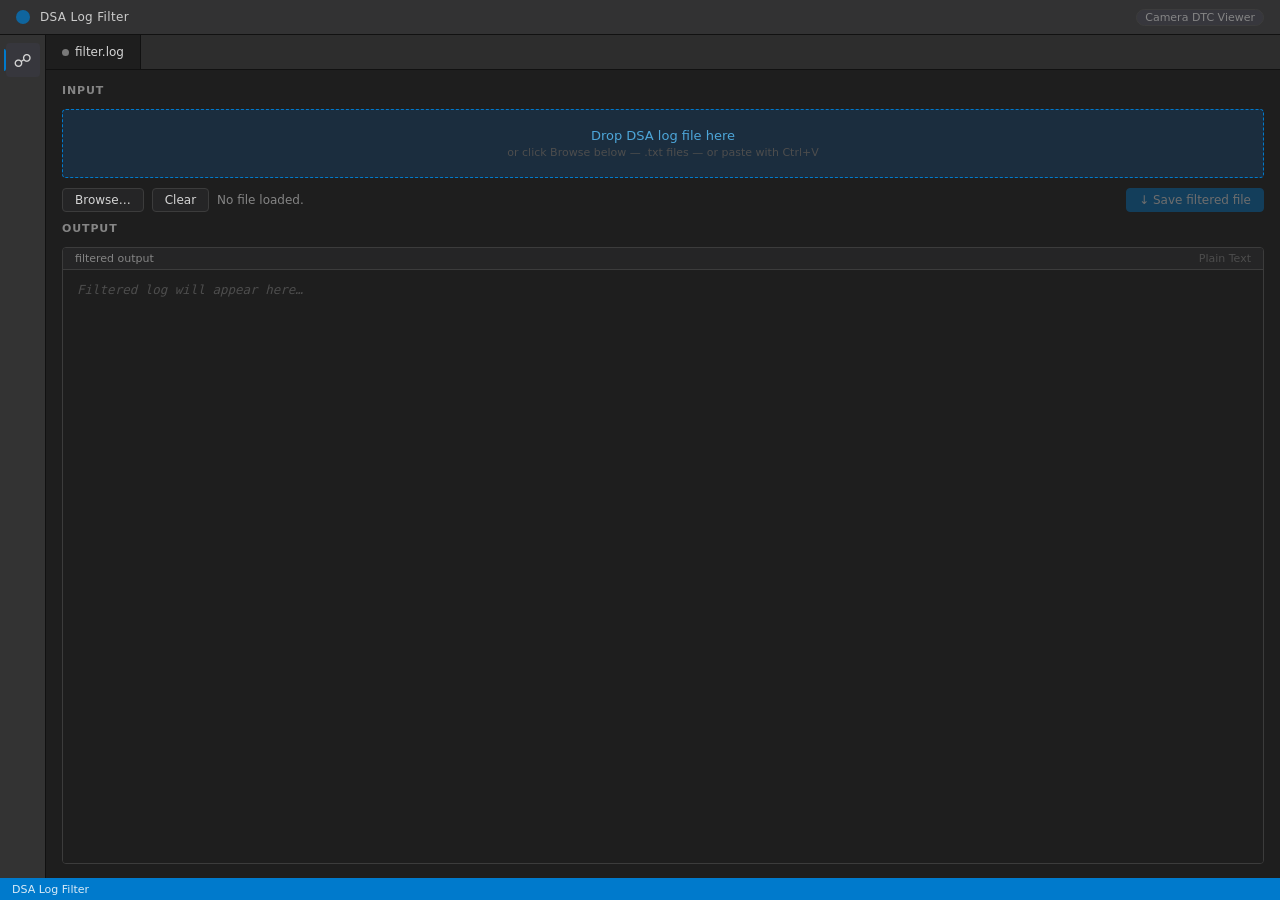
<file: PrettyCameraDSA_GUI/DSA_Filter.html>
<!DOCTYPE html>
<html lang="en">
<head>
<meta charset="UTF-8">
<meta name="viewport" content="width=device-width, initial-scale=1.0">
<title>DSA Log Filter</title>
<style>
  /* ── Reset ───────────────────────────────────────────────────────────────── */
  *, *::before, *::after { box-sizing: border-box; margin: 0; padding: 0; }

  /* ── VS Code Dark+ palette ───────────────────────────────────────────────── */
  :root {
    --bg-base:       #1e1e1e;
    --bg-panel:      #252526;
    --bg-input:      #1e1e1e;
    --bg-hover:      #2a2d2e;
    --bg-active:     #37373d;
    --border:        #3c3c3c;
    --border-focus:  #007acc;
    --text:          #d4d4d4;
    --text-dim:      #858585;
    --text-dimmer:   #4d4d4d;
    --accent:        #007acc;
    --accent-hover:  #1a8ad4;
    --accent-text:   #ffffff;
    --green:         #4ec9b0;
    --green-bg:      #1b3a35;
    --green-border:  #2d6b5e;
    --drop-border:   #007acc;
    --drop-bg:       #1b2d3e;
    --drop-text:     #4da6d9;
    --drop-hover-bg: #1f3448;
    --radius:        4px;
    --font-ui:       "Segoe UI", system-ui, sans-serif;
    --font-mono:     "Cascadia Code", "Fira Code", "Consolas", monospace;
  }

  /* ── Layout ──────────────────────────────────────────────────────────────── */
  html, body { height: 100%; }

  body {
    font-family: var(--font-ui);
    font-size: 13px;
    background: var(--bg-base);
    color: var(--text);
    display: flex;
    flex-direction: column;
    height: 100vh;
    overflow: hidden;
  }

  /* ── Title bar ───────────────────────────────────────────────────────────── */
  #titlebar {
    background: #323233;
    border-bottom: 1px solid #111;
    padding: 0 16px;
    height: 35px;
    display: flex;
    align-items: center;
    gap: 10px;
    flex-shrink: 0;
    user-select: none;
  }

  .icon-circle {
    width: 14px; height: 14px;
    border-radius: 50%;
    background: var(--accent);
    opacity: .7;
    flex-shrink: 0;
  }

  #titlebar h1 {
    font-size: 12px;
    font-weight: 400;
    color: #cccccc;
    letter-spacing: .03em;
  }

  #titlebar .pill {
    margin-left: auto;
    font-size: 11px;
    color: var(--text-dim);
    background: var(--bg-active);
    border: 1px solid var(--border);
    border-radius: 10px;
    padding: 1px 8px;
  }

  /* ── Activity bar (left strip) ───────────────────────────────────────────── */
  #main {
    display: flex;
    flex: 1;
    min-height: 0;
  }

  #sidebar {
    width: 46px;
    background: #333333;
    border-right: 1px solid #111;
    display: flex;
    flex-direction: column;
    align-items: center;
    padding-top: 8px;
    gap: 4px;
    flex-shrink: 0;
  }

  .sb-icon {
    width: 34px; height: 34px;
    border-radius: var(--radius);
    display: flex; align-items: center; justify-content: center;
    color: var(--text-dim);
    font-size: 18px;
    cursor: default;
    position: relative;
  }
  .sb-icon.active {
    color: var(--text);
    background: var(--bg-active);
  }
  .sb-icon.active::before {
    content: "";
    position: absolute;
    left: -2px; top: 6px; bottom: 6px;
    width: 2px;
    background: var(--accent);
    border-radius: 0 2px 2px 0;
  }

  /* ── Content area ────────────────────────────────────────────────────────── */
  #content {
    flex: 1;
    display: flex;
    flex-direction: column;
    min-width: 0;
    min-height: 0;
  }

  /* ── Editor tabs ─────────────────────────────────────────────────────────── */
  #tabs {
    background: #2d2d2d;
    border-bottom: 1px solid #111;
    display: flex;
    align-items: stretch;
    height: 35px;
    flex-shrink: 0;
    overflow: hidden;
  }

  .tab {
    display: flex;
    align-items: center;
    padding: 0 16px;
    gap: 6px;
    font-size: 12px;
    color: var(--text-dim);
    border-right: 1px solid #111;
    cursor: default;
    white-space: nowrap;
    user-select: none;
  }
  .tab.active {
    background: var(--bg-base);
    color: var(--text);
    border-top: 1px solid var(--accent);
    margin-top: -1px;
  }
  .tab-dot {
    width: 7px; height: 7px;
    border-radius: 50%;
    background: currentColor;
    opacity: .5;
  }

  /* ── Panel body ──────────────────────────────────────────────────────────── */
  #panel {
    flex: 1;
    display: flex;
    flex-direction: column;
    padding: 14px 16px;
    gap: 10px;
    min-height: 0;
    overflow: hidden;
  }

  /* ── Section label (like VSCode breadcrumb) ──────────────────────────────── */
  .section-label {
    font-size: 11px;
    text-transform: uppercase;
    letter-spacing: .08em;
    color: var(--text-dim);
    font-weight: 600;
    margin-bottom: 2px;
  }

  /* ── Drop zone ───────────────────────────────────────────────────────────── */
  #drop-zone {
    border: 1px dashed var(--drop-border);
    border-radius: var(--radius);
    background: var(--drop-bg);
    color: var(--drop-text);
    font-size: 13px;
    text-align: center;
    padding: 18px 16px;
    cursor: pointer;
    transition: background .12s, border-color .12s;
    user-select: none;
    flex-shrink: 0;
  }
  #drop-zone .hint {
    font-size: 11px;
    color: var(--text-dimmer);
    margin-top: 3px;
  }
  #drop-zone.hover  { background: var(--drop-hover-bg); border-color: var(--accent-hover); }
  #drop-zone.done   { background: var(--green-bg); border-color: var(--green-border); color: var(--green); }
  #drop-zone.done .hint { color: #3a7a6e; }

  /* ── Toolbar ─────────────────────────────────────────────────────────────── */
  #toolbar {
    display: flex;
    align-items: center;
    gap: 8px;
    flex-shrink: 0;
  }

  button {
    font: inherit;
    font-size: 12px;
    padding: 4px 12px;
    border-radius: var(--radius);
    border: 1px solid var(--border);
    cursor: pointer;
    transition: background .1s, border-color .1s;
    background: var(--bg-panel);
    color: var(--text);
  }
  button:hover:not(:disabled)  { background: var(--bg-hover); border-color: #555; }
  button:active:not(:disabled) { background: var(--bg-active); }
  button:disabled { opacity: .35; cursor: default; }

  #btn-save {
    background: var(--accent);
    color: var(--accent-text);
    border-color: var(--accent);
    margin-left: auto;
  }
  #btn-save:hover:not(:disabled) { background: var(--accent-hover); border-color: var(--accent-hover); }

  #status {
    font-size: 12px;
    color: var(--text-dim);
    flex: 1;
    white-space: nowrap;
    overflow: hidden;
    text-overflow: ellipsis;
  }

  /* ── Output editor area ──────────────────────────────────────────────────── */
  #editor-wrap {
    flex: 1;
    display: flex;
    flex-direction: column;
    border: 1px solid var(--border);
    border-radius: var(--radius);
    overflow: hidden;
    min-height: 0;
  }

  #editor-header {
    background: var(--bg-panel);
    border-bottom: 1px solid var(--border);
    padding: 4px 12px;
    font-size: 11px;
    color: var(--text-dim);
    display: flex;
    align-items: center;
    gap: 8px;
    flex-shrink: 0;
  }

  #editor-header .lang-badge {
    margin-left: auto;
    font-size: 11px;
    color: var(--text-dimmer);
  }

  #output {
    flex: 1;
    border: none;
    padding: 10px 14px;
    font-family: var(--font-mono);
    font-size: 12.5px;
    line-height: 1.6;
    background: var(--bg-input);
    color: var(--text);
    white-space: pre-wrap;
    word-break: break-word;
    overflow-y: auto;
    outline: none;
    min-height: 0;
    cursor: text;
    user-select: text;
  }
  #output::selection { background: #264f78; }

  /* placeholder when empty */
  #output:empty::before {
    content: attr(data-placeholder);
    color: var(--text-dimmer);
    font-style: italic;
    pointer-events: none;
  }

  /* ── Syntax highlight token colours (VS Code Dark+ token palette) ── */
  .hl-request     { color: #569cd6; font-weight: 600; }  /* keyword blue */
  .hl-tester      { color: #9cdcfe; }                    /* parameter blue */
  .hl-response    { color: #dcdcaa; }                    /* function yellow */
  .hl-time        { color: #6a9955; }                    /* comment green */
  .hl-dtc-code    { color: #4ec9b0; font-weight: 600; }  /* class teal */
  .hl-dtc-desc    { color: #d4d4d4; }                    /* default */
  .hl-status-code { color: #ce9178; font-weight: 600; }  /* string orange */
  .hl-status-desc { color: #858585; }                    /* comment gray */
  .hl-status-lead { color: var(--text-dimmer); }         /* leading whitespace */
  .hl-key         { color: #9cdcfe; }                    /* property light-blue */
  .hl-value       { color: #ce9178; }                    /* value orange */
  .hl-mask        { color: #c586c0; }                    /* type purple */
  .hl-hex         { color: #b5cea8; }                    /* number green */

  /* ── Status bar ──────────────────────────────────────────────────────────── */
  #statusbar {
    height: 22px;
    background: var(--accent);
    color: #fff;
    font-size: 11px;
    display: flex;
    align-items: center;
    padding: 0 12px;
    gap: 16px;
    flex-shrink: 0;
    user-select: none;
  }
  #statusbar span { opacity: .85; }
  #sb-file { font-weight: 500; opacity: 1; }

  /* ── Hidden file input ───────────────────────────────────────────────────── */
  #file-input { display: none; }

  /* ── Scrollbar ───────────────────────────────────────────────────────────── */
  ::-webkit-scrollbar              { width: 10px; height: 10px; }
  ::-webkit-scrollbar-track        { background: var(--bg-base); }
  ::-webkit-scrollbar-thumb        { background: #424242; border-radius: 2px; }
  ::-webkit-scrollbar-thumb:hover  { background: #555; }
</style>
</head>
<body>

<!-- Title bar -->
<div id="titlebar">
  <div class="icon-circle"></div>
  <h1>DSA Log Filter</h1>
  <span class="pill">Camera DTC Viewer</span>
</div>

<div id="main">

  <!-- Activity bar -->
  <div id="sidebar">
    <div class="sb-icon active" title="Filter">&#9741;</div>
  </div>

  <!-- Content -->
  <div id="content">

    <!-- Tabs -->
    <div id="tabs">
      <div class="tab active">
        <div class="tab-dot"></div>
        filter.log
      </div>
    </div>

    <!-- Panel -->
    <div id="panel">

      <div class="section-label">Input</div>

      <div id="drop-zone">
        Drop DSA log file here
        <div class="hint">or click Browse below &mdash; .txt files &mdash; or paste with Ctrl+V</div>
      </div>

      <div id="toolbar">
        <button id="btn-browse">Browse&hellip;</button>
        <button id="btn-clear">Clear</button>
        <span id="status">No file loaded.</span>
        <button id="btn-save" disabled>&#8595; Save filtered file</button>
      </div>

      <div class="section-label">Output</div>

      <div id="editor-wrap">
        <div id="editor-header">
          <span id="editor-filename">filtered output</span>
          <span class="lang-badge">Plain Text</span>
        </div>
        <div id="output" tabindex="0"
          data-placeholder="Filtered log will appear here…"></div>
      </div>

    </div><!-- /panel -->
  </div><!-- /content -->
</div><!-- /main -->

<!-- Status bar -->
<div id="statusbar">
  <span id="sb-file">DSA Log Filter</span>
  <span id="sb-lines"></span>
</div>

<input type="file" id="file-input" accept=".txt,*">

<script>
// ── DSA filter logic ──────────────────────────────────────────────────────────
const REQUEST_START_RE = /^#\s*Sending Request:\s*Tester\s*->/i;
const IS_READ_DTC_HINTS = [
  /\bRead\s+DTC\s+Information\b/i,
  /\bReport\s+DTC\b/i,
  /\b19\s+0[0-9A-Fa-f]\b/
];
const CAMERA_PREFIX_SET = new Set([
  "D4D5","D50A","D50B","D50C","D509","D4EE","D4EF","D606","D607"
]);
const DTC_HEAD_RE   = /^\s*([A-F0-9]{4,8})\s+/;
const DTC_STATUS_RE = /^\s{1,}([A-F0-9]{2})\s+/i;

function isDtcHeader(line) {
  const m = DTC_HEAD_RE.exec(line);
  return m ? m[1].trim() : null;
}
function isCameraCode(code) {
  return code && code.length >= 4 && CAMERA_PREFIX_SET.has(code.slice(0, 4).toUpperCase());
}
function blockIsReadDtc(block) {
  const chunk = block.slice(0, 10).join("\n");
  return IS_READ_DTC_HINTS.some(re => re.test(chunk));
}
function appendBlankOnce(arr) {
  if (arr.length && arr[arr.length - 1].trim() !== "") arr.push("");
}
function filterLog(text) {
  const lines = text.split(/\r?\n/);
  const out   = [];
  let i = 0, n = lines.length;
  while (i < n) {
    const line = lines[i];
    if (REQUEST_START_RE.test(line)) {
      const block = [line]; i++;
      while (i < n && !REQUEST_START_RE.test(lines[i])) { block.push(lines[i]); i++; }
      if (blockIsReadDtc(block)) {
        let j = 0; const fb = [];
        while (j < block.length) {
          const L = block[j], code = isDtcHeader(L);
          if (code !== null) {
            let k = j + 1;
            while (k < block.length && isDtcHeader(block[k]) === null) k++;
            if (isCameraCode(code)) {
              fb.push(...block.slice(j, k));
              appendBlankOnce(fb);
              j = k;
            } else {
              j = k;
            }
          } else { fb.push(L); j++; }
        }
        out.push(...fb);
      } else { out.push(...block); }
      continue;
    }
    out.push(line); i++;
  }
  return out.join("\n").replace(/\n+$/, "") + "\n";
}

// ── Syntax highlighting ──────────────────────────────────────────────────────
function escapeHtml(s) {
  return s.replace(/&/g,"&amp;").replace(/</g,"&lt;").replace(/>/g,"&gt;");
}

// Highlight inline hex byte sequences (e.g. "19 02 2F")
function hlHex(s) {
  return s.replace(/\b([0-9A-F]{2})(?=\s|$)/g, '<span class="hl-hex">$1</span>');
}

function highlightLog(text) {
  return text.split(/\r?\n/).map(line => {
    const e = escapeHtml(line);

    // # Sending Request: ...
    if (/^#\s*Sending Request:/i.test(line))
      return `<span class="hl-request">${e}</span>`;

    // Tester -> ...
    if (/^Tester\s*->/.test(line))
      return `<span class="hl-tester">${e}</span>`;

    // Complete Response: ...
    if (/^Complete Response:/i.test(line)) {
      const ci = line.indexOf(':');
      return `<span class="hl-response">${escapeHtml(line.slice(0, ci+1))}</span>`
           + `<span class="hl-hex">${escapeHtml(line.slice(ci+1))}</span>`;
    }

    // Time stamp / P2 time
    if (/^Time\s+(stamp|between)/i.test(line))
      return `<span class="hl-time">${e}</span>`;

    // DTC status lines  " 01   Test failed"
    const stM = line.match(/^(\s+)([A-F0-9]{2})(\s+.*)$/i);
    if (stM)
      return `<span class="hl-status-lead">${escapeHtml(stM[1])}</span>`
           + `<span class="hl-status-code">${escapeHtml(stM[2])}</span>`
           + `<span class="hl-status-desc">${escapeHtml(stM[3])}</span>`;

    // DTC header lines  "D50A54   Short Range Camera..."
    const dtcM = line.match(/^([A-F0-9]{4,8})(\s+.*)?$/i);
    if (dtcM && dtcM[1].length >= 4)
      return `<span class="hl-dtc-code">${escapeHtml(dtcM[1])}</span>`
           + `<span class="hl-dtc-desc">${escapeHtml(dtcM[2] || '')}</span>`;

    // FF   DTC Status Availability Mask
    if (/^FF\s+/i.test(line))
      return `<span class="hl-mask">${e}</span>`;

    // key: value  (snake_case or camelCase property lines)
    const kvM = line.match(/^([a-zA-Z_][a-zA-Z0-9_ ]*)(:)(.*)$/);
    if (kvM)
      return `<span class="hl-key">${escapeHtml(kvM[1]+kvM[2])}</span>`
           + `<span class="hl-value">${escapeHtml(kvM[3])}</span>`;

    return e;
  }).join('\n');
}

// ── UI ────────────────────────────────────────────────────────────────────────
const dropZone     = document.getElementById("drop-zone");
const btnBrowse    = document.getElementById("btn-browse");
const btnClear     = document.getElementById("btn-clear");
const btnSave      = document.getElementById("btn-save");
const statusEl     = document.getElementById("status");
const output       = document.getElementById("output");
const fileInput    = document.getElementById("file-input");
const sbFile       = document.getElementById("sb-file");
const sbLines      = document.getElementById("sb-lines");
const editorFname  = document.getElementById("editor-filename");

let lastFileName = "", filteredContent = "";

function setStatus(msg) { statusEl.textContent = msg; }

function resetUI() {
  lastFileName = "";
  filteredContent = "";
  output.innerHTML = "";
  btnSave.disabled = true;
  setStatus("No file loaded.");
  sbFile.textContent = "DSA Log Filter";
  sbLines.textContent = "";
  editorFname.textContent = "filtered output";
  dropZone.innerHTML = "Drop DSA log file here\n        <div class=\"hint\">or click Browse below &mdash; .txt files &mdash; or paste with Ctrl+V</div>";
  dropZone.className = "";
}

function processText(rawText, sourceName) {
  filteredContent  = filterLog(rawText);
  lastFileName     = sourceName.replace(/\.[^.]+$/, "");
  output.innerHTML = highlightLog(filteredContent);
  btnSave.disabled = false;

  const lines = filteredContent.split("\n").length;
  setStatus("Loaded: " + sourceName);
  sbFile.textContent  = sourceName;
  sbLines.textContent = lines.toLocaleString() + " lines";
  editorFname.textContent = lastFileName + "_filtered.txt";

  dropZone.innerHTML = `<div>&#10004; ${sourceName}</div><div class="hint">Drop another file or paste text to replace</div>`;
  dropZone.className = "done";
}

function processFile(file) {
  if (!file) return;
  setStatus("Processing " + file.name + " …");
  const reader = new FileReader();
  reader.onload = e => {
    try {
      processText(e.target.result, file.name);
    } catch (err) {
      setStatus("Error: " + err.message);
    }
  };
  reader.onerror = () => setStatus("Error reading file.");
  reader.readAsText(file, "utf-8");
}

// Drag-and-drop
dropZone.addEventListener("dragenter", e => { e.preventDefault(); dropZone.classList.add("hover"); });
dropZone.addEventListener("dragover",  e => { e.preventDefault(); dropZone.classList.add("hover"); });
dropZone.addEventListener("dragleave", e => {
  if (!dropZone.contains(e.relatedTarget)) dropZone.classList.remove("hover");
});
dropZone.addEventListener("drop", e => {
  e.preventDefault();
  dropZone.classList.remove("hover");
  if (e.dataTransfer.files[0]) processFile(e.dataTransfer.files[0]);
});

// Browse
btnBrowse.addEventListener("click", () => fileInput.click());
fileInput.addEventListener("change", () => {
  if (fileInput.files[0]) processFile(fileInput.files[0]);
  fileInput.value = "";
});

// Clear and restore initial state
btnClear.addEventListener("click", resetUI);

// Paste text from clipboard (Ctrl+V)
document.addEventListener("paste", e => {
  const text = e.clipboardData?.getData("text/plain");
  if (!text || !text.trim()) return;
  e.preventDefault();
  try {
    setStatus("Processing pasted text …");
    processText(text, "pasted_log.txt");
  } catch (err) {
    setStatus("Error: " + err.message);
  }
});

// Save
btnSave.addEventListener("click", () => {
  if (!filteredContent) return;
  const blob = new Blob([filteredContent], { type: "text/plain" });
  const url  = URL.createObjectURL(blob);
  const a    = document.createElement("a");
  a.href = url; a.download = lastFileName + "_filtered.txt";
  a.click();
  setTimeout(() => URL.revokeObjectURL(url), 5000);
});
</script>
</body>
</html>
</file>
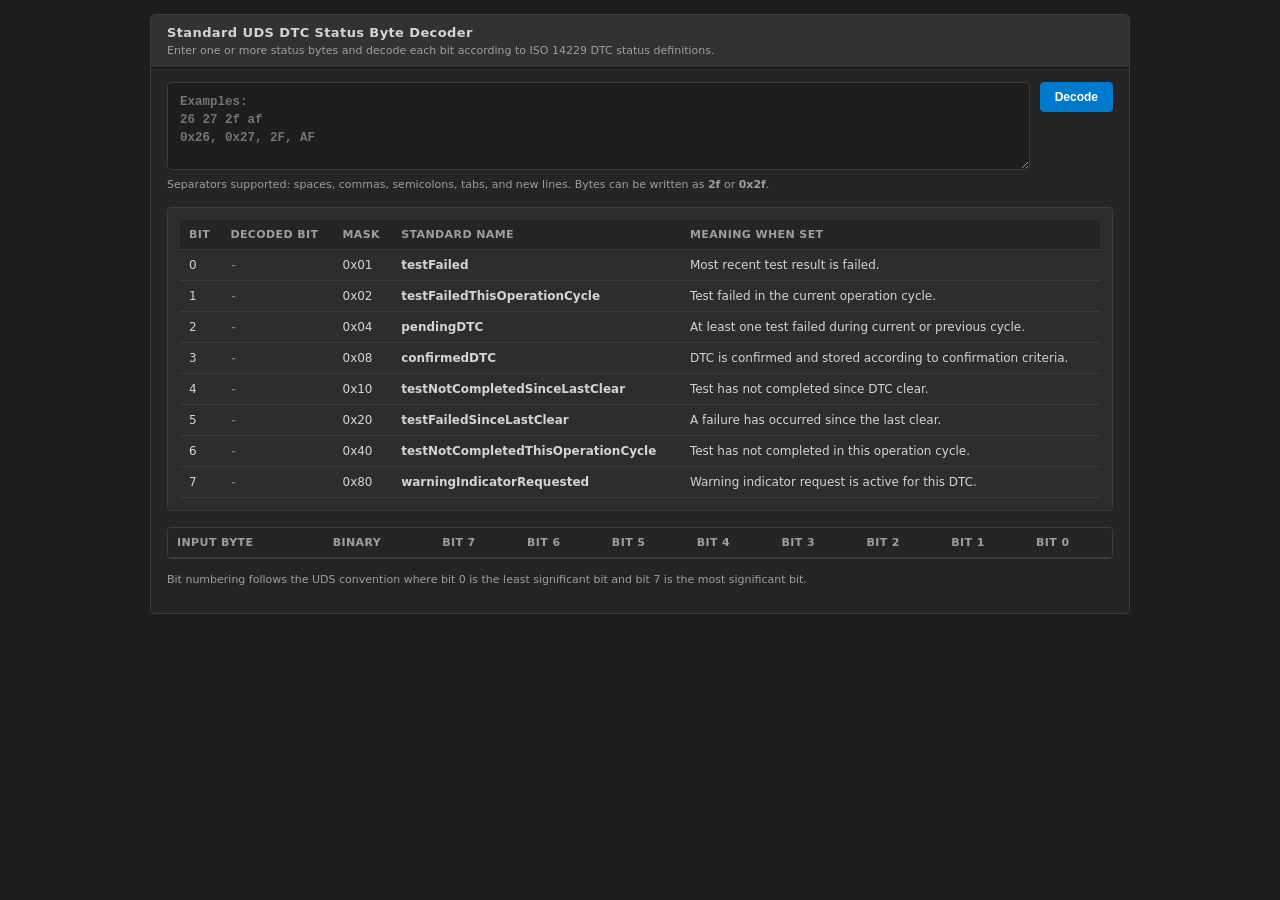
<file: UdsStatusByteDecoder/uds_status_decoder.html>
<!doctype html>
<html lang="en">
<head>
  <meta charset="UTF-8" />
  <meta name="viewport" content="width=device-width, initial-scale=1.0" />
  <title>UDS Status Byte Decoder</title>
  <style>
    :root {
      --bg-base: #1e1e1e;
      --bg-panel: #252526;
      --bg-card: #2d2d30;
      --bg-input: #1e1e1e;
      --bg-hover: #2a2d2e;
      --bg-active: #37373d;
      --border: #3c3c3c;
      --border-strong: #111;
      --text: #d4d4d4;
      --text-dim: #9e9e9e;
      --text-dimmer: #6e6e6e;
      --accent: #007acc;
      --accent-hover: #1a8ad4;
      --good: #4ec9b0;
      --good-bg: #1b3a35;
      --good-border: #2d6b5e;
      --warn: #dcdcaa;
      --warn-bg: #3b3a21;
      --warn-border: #6a6842;
      --error: #f48771;
      --error-bg: #3b1f1f;
      --error-border: #6b2c2c;
    }

    * {
      box-sizing: border-box;
    }

    body {
      margin: 0;
      font-family: "Segoe UI", system-ui, sans-serif;
      font-size: 13px;
      color: var(--text);
      background: var(--bg-base);
      min-height: 100vh;
      padding: 14px;
    }

    .container {
      max-width: 980px;
      margin: 0 auto;
      background: var(--bg-panel);
      border: 1px solid var(--border);
      border-radius: 5px;
      overflow: hidden;
    }

    .header {
      padding: 10px 16px;
      background: #323233;
      border-bottom: 1px solid var(--border-strong);
    }

    .header h1 {
      margin: 0;
      font-size: 13px;
      font-weight: 600;
      letter-spacing: 0.03em;
      color: var(--text);
    }

    .header p {
      margin: 4px 0 0;
      color: var(--text-dim);
      font-size: 11px;
    }

    .content {
      padding: 14px 16px 16px;
    }

    .controls {
      display: grid;
      grid-template-columns: 1fr auto;
      gap: 10px;
      margin-bottom: 8px;
    }

    textarea {
      width: 100%;
      min-height: 88px;
      resize: vertical;
      font: 600 12.5px/1.45 "Cascadia Code", Consolas, "Courier New", monospace;
      color: var(--text);
      padding: 10px 12px;
      border: 1px solid var(--border);
      border-radius: 4px;
      background: var(--bg-input);
      transition: border-color 120ms ease;
    }

    textarea:focus {
      outline: none;
      border-color: var(--accent);
    }

    button {
      align-self: start;
      border: 1px solid var(--accent);
      border-radius: 4px;
      padding: 7px 14px;
      font-weight: 600;
      font-size: 12px;
      cursor: pointer;
      color: #fff;
      background: var(--accent);
    }

    button:hover {
      background: var(--accent-hover);
      border-color: var(--accent-hover);
    }

    .hint {
      margin: 0 0 14px;
      color: var(--text-dim);
      font-size: 11px;
    }

    .error {
      margin: 0 0 14px;
      padding: 10px 12px;
      border: 1px solid var(--error-border);
      border-radius: 4px;
      color: var(--error);
      background: var(--error-bg);
      display: none;
      font-size: 12px;
    }

    .legend {
      margin: 16px 0;
      padding: 12px;
      border: 1px solid var(--border);
      border-radius: 4px;
      background: var(--bg-card);
      overflow-x: auto;
    }

    .legend table,
    .result table {
      width: 100%;
      border-collapse: collapse;
      min-width: 720px;
    }

    th,
    td {
      border-bottom: 1px solid var(--border);
      text-align: left;
      padding: 8px 9px;
      vertical-align: top;
      font-size: 12px;
    }

    th {
      background: var(--bg-panel);
      font-size: 11px;
      text-transform: uppercase;
      letter-spacing: 0.4px;
      color: var(--text-dim);
      position: sticky;
      top: 0;
      z-index: 1;
    }

    .result {
      margin-top: 14px;
      border: 1px solid var(--border);
      border-radius: 4px;
      background: var(--bg-card);
      overflow-x: auto;
    }

    .byte-tag {
      display: inline-block;
      border: 1px solid #3a5068;
      border-radius: 999px;
      padding: 3px 9px;
      font: 700 11px "Cascadia Code", Consolas, "Courier New", monospace;
      color: #9cdcfe;
      background: #2b3a4a;
      margin-right: 6px;
      margin-bottom: 4px;
    }

    .set {
      color: var(--good);
      background: var(--good-bg);
      border: 1px solid var(--good-border);
      border-radius: 4px;
      padding: 2px 7px;
      display: inline-block;
      font-weight: 600;
      margin-bottom: 4px;
    }

    .clear {
      color: var(--warn);
      background: var(--warn-bg);
      border: 1px solid var(--warn-border);
      border-radius: 4px;
      padding: 2px 7px;
      display: inline-block;
      font-weight: 600;
      margin-bottom: 4px;
    }

    .note {
      margin-top: 14px;
      font-size: 11px;
      color: var(--text-dim);
    }

    .decoded-empty {
      color: var(--text-dim);
      font-style: italic;
    }

    .decoded-pair {
      font-family: "Cascadia Code", Consolas, "Courier New", monospace;
      font-size: 11.5px;
      white-space: nowrap;
    }

    .decoded-sep {
      color: var(--text-dimmer);
      margin: 0 4px;
    }

    .decoded-bit {
      display: inline-block;
      min-width: 18px;
      text-align: center;
      border-radius: 4px;
      font-weight: 700;
      margin-left: 2px;
      padding: 1px 5px;
    }

    .decoded-bit-one {
      color: var(--good);
      background: var(--good-bg);
      border: 1px solid var(--good-border);
    }

    .decoded-bit-zero {
      color: var(--text-dim);
      background: var(--bg-active);
      border: 1px solid var(--border);
    }

    @media (max-width: 760px) {
      body {
        padding: 12px;
      }

      .controls {
        grid-template-columns: 1fr;
      }

      button {
        width: 100%;
      }
    }
  </style>
</head>
<body>
  <main class="container">
    <header class="header">
      <h1>Standard UDS DTC Status Byte Decoder</h1>
      <p>Enter one or more status bytes and decode each bit according to ISO 14229 DTC status definitions.</p>
    </header>

    <section class="content">
      <div class="controls">
        <textarea id="statusInput" spellcheck="false" placeholder="Examples:&#10;26 27 2f af&#10;0x26, 0x27, 2F, AF"></textarea>
        <button id="decodeButton" type="button">Decode</button>
      </div>
      <p class="hint">Separators supported: spaces, commas, semicolons, tabs, and new lines. Bytes can be written as <strong>2f</strong> or <strong>0x2f</strong>.</p>
      <p id="errorBox" class="error" role="alert"></p>

      <section class="legend" aria-label="Bit definition legend">
        <table>
          <thead>
            <tr>
              <th>Bit</th>
              <th>Decoded Bit</th>
              <th>Mask</th>
              <th>Standard Name</th>
              <th>Meaning When Set</th>
            </tr>
          </thead>
          <tbody id="legendBody"></tbody>
        </table>
      </section>

      <section class="result" aria-label="Decode result">
        <table>
          <thead>
            <tr>
              <th>Input Byte</th>
              <th>Binary</th>
              <th>Bit 7</th>
              <th>Bit 6</th>
              <th>Bit 5</th>
              <th>Bit 4</th>
              <th>Bit 3</th>
              <th>Bit 2</th>
              <th>Bit 1</th>
              <th>Bit 0</th>
            </tr>
          </thead>
          <tbody id="resultBody"></tbody>
        </table>
      </section>

      <p class="note">Bit numbering follows the UDS convention where bit 0 is the least significant bit and bit 7 is the most significant bit.</p>
    </section>
  </main>

  <script>
    const BIT_DEFINITIONS = [
      { bit: 0, mask: 0x01, name: "testFailed", whenSet: "Most recent test result is failed." },
      { bit: 1, mask: 0x02, name: "testFailedThisOperationCycle", whenSet: "Test failed in the current operation cycle." },
      { bit: 2, mask: 0x04, name: "pendingDTC", whenSet: "At least one test failed during current or previous cycle." },
      { bit: 3, mask: 0x08, name: "confirmedDTC", whenSet: "DTC is confirmed and stored according to confirmation criteria." },
      { bit: 4, mask: 0x10, name: "testNotCompletedSinceLastClear", whenSet: "Test has not completed since DTC clear." },
      { bit: 5, mask: 0x20, name: "testFailedSinceLastClear", whenSet: "A failure has occurred since the last clear." },
      { bit: 6, mask: 0x40, name: "testNotCompletedThisOperationCycle", whenSet: "Test has not completed in this operation cycle." },
      { bit: 7, mask: 0x80, name: "warningIndicatorRequested", whenSet: "Warning indicator request is active for this DTC." }
    ];

    const legendBody = document.getElementById("legendBody");
    const resultBody = document.getElementById("resultBody");
    const input = document.getElementById("statusInput");
    const decodeButton = document.getElementById("decodeButton");
    const errorBox = document.getElementById("errorBox");

    function renderLegend(values = []) {
      legendBody.innerHTML = "";

      for (let i = 0; i < BIT_DEFINITIONS.length; i += 1) {
        const def = BIT_DEFINITIONS[i];
        const decodedBits = values.length === 0
          ? '<span class="decoded-empty">-</span>'
          : values
            .map(value => {
              const isSet = (value & def.mask) !== 0;
              const bit = isSet ? "1" : "0";
              const hex = `0x${value.toString(16).toUpperCase().padStart(2, "0")}`;
              const bitClass = isSet ? "decoded-bit-one" : "decoded-bit-zero";
              return `<span class="decoded-pair">${hex}:<span class="decoded-bit ${bitClass}">${bit}</span></span>`;
            })
            .join('<span class="decoded-sep">|</span>');
        const row = document.createElement("tr");
        row.innerHTML = `
          <td>${def.bit}</td>
          <td>${decodedBits}</td>
          <td>0x${def.mask.toString(16).toUpperCase().padStart(2, "0")}</td>
          <td><strong>${def.name}</strong></td>
          <td>${def.whenSet}</td>
        `;
        legendBody.appendChild(row);
      }
    }

    function splitTokens(raw) {
      return raw
        .trim()
        .split(/[\s,;]+/)
        .map(token => token.trim())
        .filter(Boolean);
    }

    function parseByte(token) {
      const normalized = token.toLowerCase().startsWith("0x") ? token.slice(2) : token;
      if (!/^[0-9a-f]{1,2}$/i.test(normalized)) {
        return { ok: false, reason: `Invalid byte token: ${token}` };
      }

      const value = parseInt(normalized, 16);
      if (Number.isNaN(value) || value < 0 || value > 255) {
        return { ok: false, reason: `Out-of-range byte token: ${token}` };
      }

      return { ok: true, value };
    }

    function byteToBinary(value) {
      return value.toString(2).padStart(8, "0");
    }

    function clearResults() {
      resultBody.innerHTML = "";
    }

    function showError(message) {
      errorBox.textContent = message;
      errorBox.style.display = "block";
    }

    function hideError() {
      errorBox.textContent = "";
      errorBox.style.display = "none";
    }

    function decode() {
      hideError();
      clearResults();
      renderLegend();

      const raw = input.value;
      const tokens = splitTokens(raw);

      if (tokens.length === 0) {
        showError("Enter at least one hex byte, for example: 26 27 2f af");
        return;
      }

      const values = [];
      for (const token of tokens) {
        const parsed = parseByte(token);
        if (!parsed.ok) {
          showError(parsed.reason);
          return;
        }
        values.push(parsed.value);
      }

      renderLegend(values);

      for (const value of values) {
        const row = document.createElement("tr");
        const hex = `0x${value.toString(16).toUpperCase().padStart(2, "0")}`;
        const bin = byteToBinary(value);

        const cells = [];
        cells.push(`<td><span class="byte-tag">${hex}</span></td>`);
        cells.push(`<td>${bin}</td>`);

        for (let bit = 7; bit >= 0; bit -= 1) {
          const def = BIT_DEFINITIONS[bit];
          const isSet = (value & def.mask) !== 0;
          const stateClass = isSet ? "set" : "clear";
          const stateText = isSet ? "1" : "0";
          cells.push(`<td><span class="${stateClass}">${stateText}</span> ${def.name}</td>`);
        }

        row.innerHTML = cells.join("");
        resultBody.appendChild(row);
      }
    }

    decodeButton.addEventListener("click", decode);
    input.addEventListener("keydown", event => {
      if ((event.ctrlKey || event.metaKey) && event.key === "Enter") {
        decode();
      }
    });

    renderLegend();
  </script>
</body>
</html>
</file>
